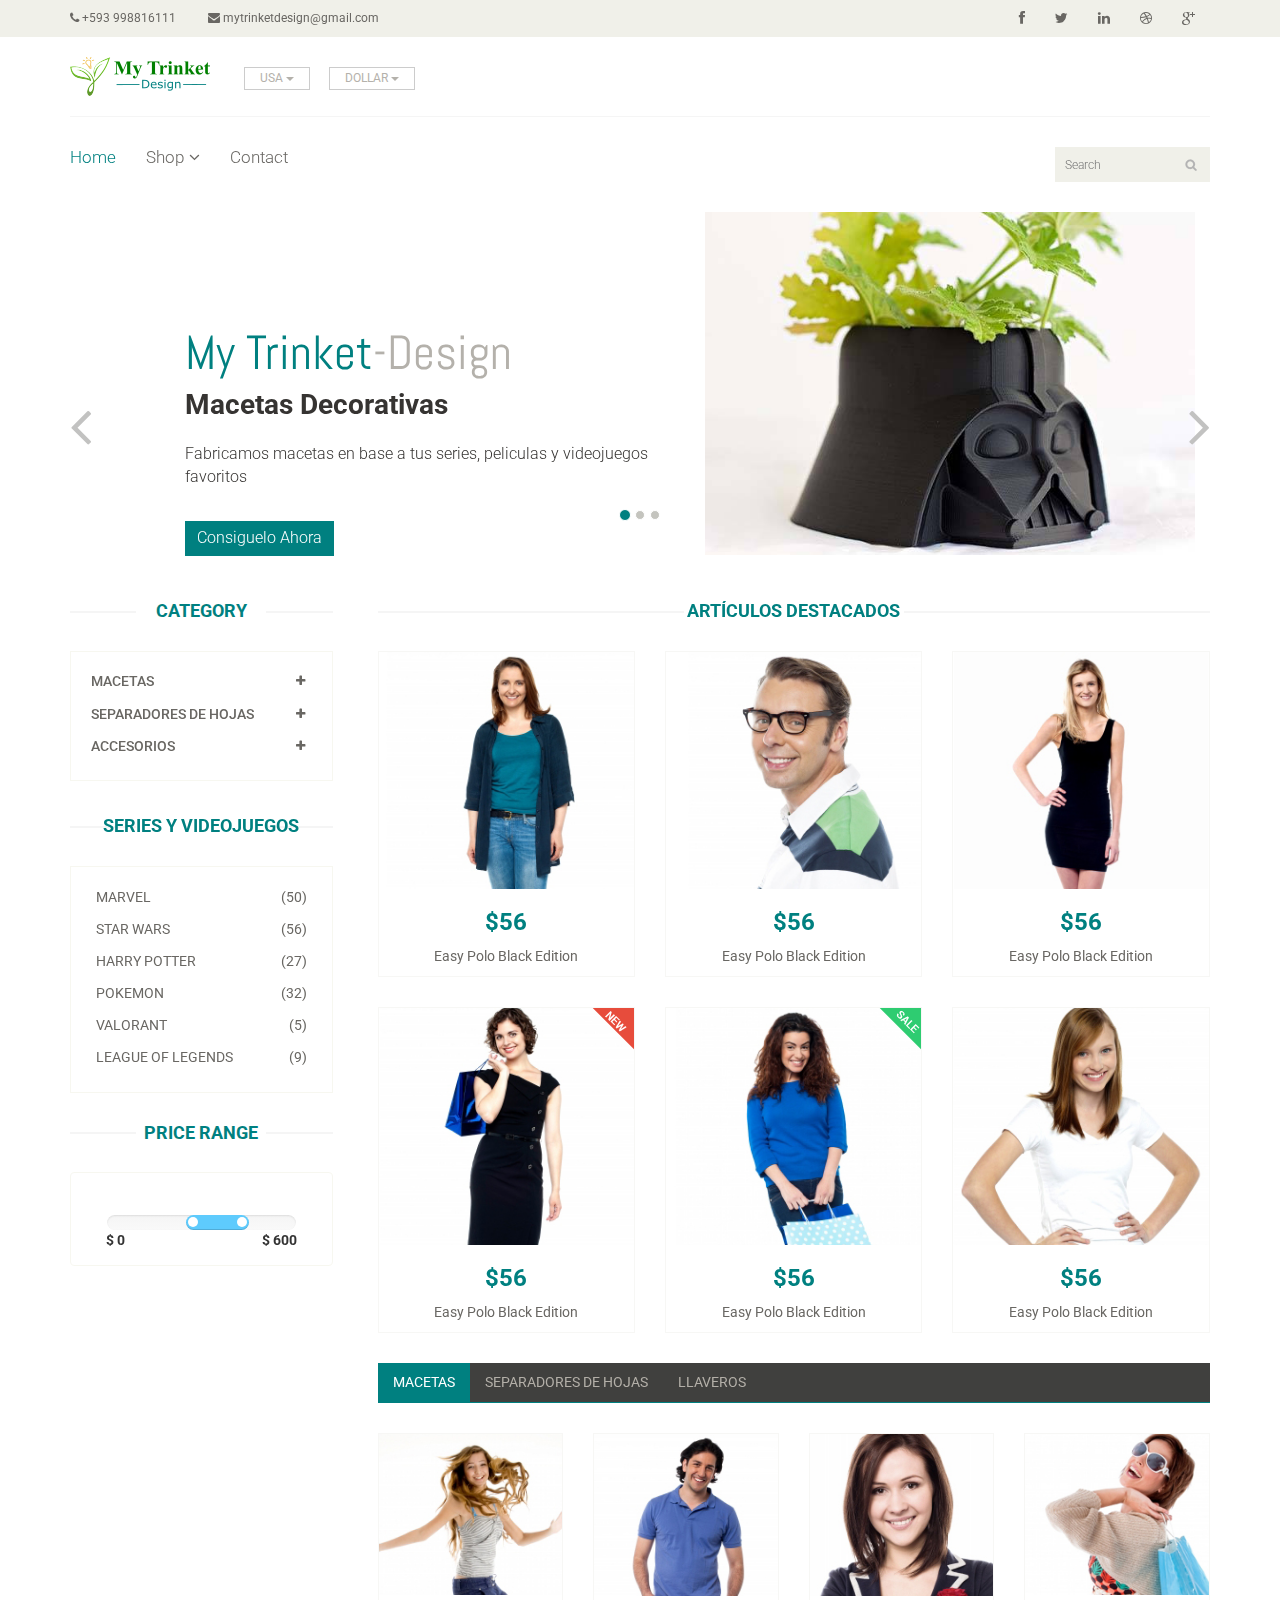
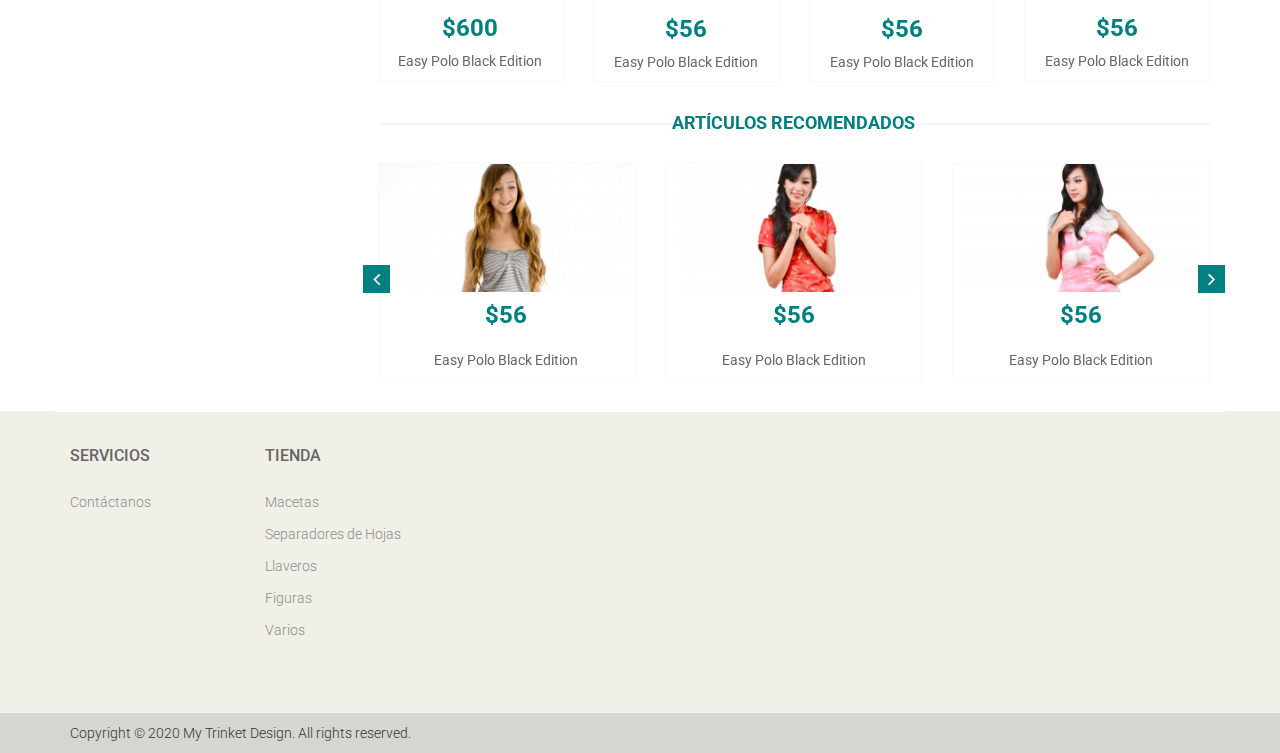
<file: index.html>
<!DOCTYPE html>
<html lang="en">
<head>
    <meta charset="utf-8">
    <meta name="viewport" content="width=device-width, initial-scale=1.0">
    <meta name="description" content="My trinket design shop">
    <meta name="author" content="My trinket Design">
    <title>Home | My trinket Design</title>
    <link href="css/bootstrap.min.css" rel="stylesheet">
    <link href="css/font-awesome.min.css" rel="stylesheet">
    <link href="css/prettyPhoto.css" rel="stylesheet">
    <link href="css/price-range.css" rel="stylesheet">
    <link href="css/animate.css" rel="stylesheet">
	<link href="css/main.css" rel="stylesheet">
	<link href="css/responsive.css" rel="stylesheet">
    <!--[if lt IE 9]>
    <script src="js/html5shiv.js"></script>
    <script src="js/respond.min.js"></script>
    <![endif]-->       
    <link rel="shortcut icon" href="images/home/favicon.ico">
    <link rel="apple-touch-icon-precomposed" sizes="144x144" href="images/ico/apple-touch-icon-144-precomposed.png">
    <link rel="apple-touch-icon-precomposed" sizes="114x114" href="images/ico/apple-touch-icon-114-precomposed.png">
    <link rel="apple-touch-icon-precomposed" sizes="72x72" href="images/ico/apple-touch-icon-72-precomposed.png">
    <link rel="apple-touch-icon-precomposed" href="images/ico/apple-touch-icon-57-precomposed.png">
</head><!--/head-->

<body>
	<header id="header"><!--header-->
		<div class="header_top"><!--header_top-->
			<div class="container">
				<div class="row">
					<div class="col-sm-6">
						<div class="contactinfo">
							<ul class="nav nav-pills">
								<li><a href="#"><i class="fa fa-phone"></i> +593 998816111</a></li>
								<li><a href="#"><i class="fa fa-envelope"></i> mytrinketdesign@gmail.com</a></li>
							</ul>
						</div>
					</div>
					<div class="col-sm-6">
						<div class="social-icons pull-right">
							<ul class="nav navbar-nav">
								<li><a href="#"><i class="fa fa-facebook"></i></a></li>
								<li><a href="#"><i class="fa fa-twitter"></i></a></li>
								<li><a href="#"><i class="fa fa-linkedin"></i></a></li>
								<li><a href="#"><i class="fa fa-dribbble"></i></a></li>
								<li><a href="#"><i class="fa fa-google-plus"></i></a></li>
							</ul>
						</div>
					</div>
				</div>
			</div>
		</div><!--/header_top-->
		
		<div class="header-middle"><!--header-middle-->
			<div class="container">
				<div class="row">
					<div class="col-sm-4">
						<div class="logo pull-left">
							<a href="index.html"><img src="images/home/logo.png" alt="" /></a>
						</div>
						<div class="btn-group pull-right">
							<div class="btn-group">
								<button type="button" class="btn btn-default dropdown-toggle usa" data-toggle="dropdown">
									USA
									<span class="caret"></span>
								</button>
								<ul class="dropdown-menu">
									<li><a href="#">Canada</a></li>
									<li><a href="#">UK</a></li>
								</ul>
							</div>
							
							<div class="btn-group">
								<button type="button" class="btn btn-default dropdown-toggle usa" data-toggle="dropdown">
									DOLLAR
									<span class="caret"></span>
								</button>
								<ul class="dropdown-menu">
									<li><a href="#">Canadian Dollar</a></li>
									<li><a href="#">Pound</a></li>
								</ul>
							</div>
						</div>
					</div>
				</div>
			</div>
		</div><!--/header-middle-->
	
		<div class="header-bottom"><!--header-bottom-->
			<div class="container">
				<div class="row">
					<div class="col-sm-9">
						<div class="navbar-header">
							<button type="button" class="navbar-toggle" data-toggle="collapse" data-target=".navbar-collapse">
								<span class="sr-only">Toggle navigation</span>
								<span class="icon-bar"></span>
								<span class="icon-bar"></span>
								<span class="icon-bar"></span>
							</button>
						</div>
						<div class="mainmenu pull-left">
							<ul class="nav navbar-nav collapse navbar-collapse">
								<li><a href="index.html" class="active">Home</a></li>
								<li class="dropdown"><a href="#">Shop<i class="fa fa-angle-down"></i></a>
                                    <ul role="menu" class="sub-menu">
                                        <li><a href="shop.html">Products</a></li>
                                    </ul>
                                </li> 
								<li><a href="contact-us.html">Contact</a></li>
							</ul>
						</div>
					</div>
					<div class="col-sm-3">
						<div class="search_box pull-right">
							<input type="text" placeholder="Search"/>
						</div>
					</div>
				</div>
			</div>
		</div><!--/header-bottom-->
	</header><!--/header-->
	
	<section id="slider"><!--slider-->
		<div class="container">
			<div class="row">
				<div class="col-sm-12">
					<div id="slider-carousel" class="carousel slide" data-ride="carousel">
						<ol class="carousel-indicators">
							<li data-target="#slider-carousel" data-slide-to="0" class="active"></li>
							<li data-target="#slider-carousel" data-slide-to="1"></li>
							<li data-target="#slider-carousel" data-slide-to="2"></li>
						</ol>
						
						<div class="carousel-inner">
							<div class="item active">
								<div class="col-sm-6">
									<h1><span>My Trinket</span>-Design</h1>
									<h2>Macetas Decorativas</h2>
									<p>Fabricamos macetas en base a tus series, peliculas y videojuegos favoritos </p>
									<button type="button" class="btn btn-default get">Consiguelo Ahora</button>
								</div>
								<div class="col-sm-6">
									<img src="images/home/pot.jpg" class="girl img-responsive" alt="" />
								</div>
							</div>
							<div class="item">
								<div class="col-sm-6">
									<h1><span>My Trinket</span>-Design</h1>
									<h2>Artículos personalizados</h2>
									<p>Diseñamos y fabricamos soportes para celulares, controles de consolas, separadores de hojas, figuras y muchos más accesorios personalizados a tu gusto</p>
									<button type="button" class="btn btn-default get">Consiguelo Ahora</button>
								</div>
								<div class="col-sm-6">
									<img src="images/home/bart.png" sizes="365x256" class="girl img-responsive" alt="" />
								</div>
							</div>
						</div>
						<a href="#slider-carousel" class="left control-carousel hidden-xs" data-slide="prev">
							<i class="fa fa-angle-left"></i>
						</a>
						<a href="#slider-carousel" class="right control-carousel hidden-xs" data-slide="next">
							<i class="fa fa-angle-right"></i>
						</a>
					</div>
					
				</div>
			</div>
		</div>
	</section><!--/slider-->
	
	<section>
		<div class="container">
			<div class="row">
				<div class="col-sm-3">
					<div class="left-sidebar">
						<h2>Category</h2>
						<div class="panel-group category-products" id="accordian"><!--category-productsr-->
							<div class="panel panel-default">
								<div class="panel-heading">
									<h4 class="panel-title">
										<a data-toggle="collapse" data-parent="#accordian" href="#sportswear">
											<span class="badge pull-right"><i class="fa fa-plus"></i></span>
											Macetas
										</a>
									</h4>
								</div>
								<div id="sportswear" class="panel-collapse collapse">
									<div class="panel-body">
										<ul>
											<li><a href="#">Pokemon </a></li>
											<li><a href="#">Star Wars </a></li>
											<li><a href="#">Marvel </a></li>
											<li><a href="#">Varios</a></li>
										</ul>
									</div>
								</div>
							</div>
							<div class="panel panel-default">
								<div class="panel-heading">
									<h4 class="panel-title">
										<a data-toggle="collapse" data-parent="#accordian" href="#mens">
											<span class="badge pull-right"><i class="fa fa-plus"></i></span>
											Separadores de Hojas
										</a>
									</h4>
								</div>
								<div id="mens" class="panel-collapse collapse">
									<div class="panel-body">
										<ul>
											<li><a href="#">Marvel</a></li>
											<li><a href="#">Star Wars</a></li>
											<li><a href="#">Harry Potter</a></li>
											<li><a href="#">Pokemon</a></li>
											<li><a href="#">Varios</a></li>
										</ul>
									</div>
								</div>
							</div>
							
							<div class="panel panel-default">
								<div class="panel-heading">
									<h4 class="panel-title">
										<a data-toggle="collapse" data-parent="#accordian" href="#womens">
											<span class="badge pull-right"><i class="fa fa-plus"></i></span>
											Accesorios
										</a>
									</h4>
								</div>
								<div id="womens" class="panel-collapse collapse">
									<div class="panel-body">
										<ul>
											<li><a href="#">Llaveros</a></li>
											<li><a href="#">Soporte para celular</a></li>
											<li><a href="#">Figuras</a></li>
										</ul>
									</div>
								</div>
							</div>
						</div><!--/category-products-->
					
						<div class="brands_products"><!--brands_products-->
							<h2>Series y Videojuegos</h2>
							<div class="brands-name">
								<ul class="nav nav-pills nav-stacked">
									<li><a href="#"> <span class="pull-right">(50)</span>Marvel</a></li>
									<li><a href="#"> <span class="pull-right">(56)</span>Star Wars</a></li>
									<li><a href="#"> <span class="pull-right">(27)</span>Harry Potter</a></li>
									<li><a href="#"> <span class="pull-right">(32)</span>Pokemon</a></li>
									<li><a href="#"> <span class="pull-right">(5)</span>Valorant</a></li>
									<li><a href="#"> <span class="pull-right">(9)</span>League of Legends</a></li>
								</ul>
							</div>
						</div><!--/brands_products-->
						
						<div class="price-range"><!--price-range-->
							<h2>Price Range</h2>
							<div class="well text-center">
								 <input type="text" class="span2" value="" data-slider-min="0" data-slider-max="600" data-slider-step="5" data-slider-value="[250,450]" id="sl2" ><br />
								 <b class="pull-left">$ 0</b> <b class="pull-right">$ 600</b>
							</div>
						</div><!--/price-range-->
						
						<!--<div class="shipping text-center">shipping
							<img src="images/home/shipping.jpg" alt="" />
						</div>/shipping-->
					
					</div>
				</div>
				
				<div class="col-sm-9 padding-right">
					<div class="features_items"><!--features_items-->
						<h2 class="title text-center">Artículos Destacados</h2>
						<div class="col-sm-4">
							<div class="product-image-wrapper">
								<div class="single-products">
										<div class="productinfo text-center">
											<img src="images/home/product1.jpg" alt="" />
											<h2>$56</h2>
											<p>Easy Polo Black Edition</p>
											
										</div>
										<div class="product-overlay">
											<div class="overlay-content">
												<h2>$56</h2>
												<p>Easy Polo Black Edition</p>
												
											</div>
										</div>
								</div>
							</div>
						</div>
						<div class="col-sm-4">
							<div class="product-image-wrapper">
								<div class="single-products">
									<div class="productinfo text-center">
										<img src="images/home/product2.jpg" alt="" />
										<h2>$56</h2>
										<p>Easy Polo Black Edition</p>
										
									</div>
									<div class="product-overlay">
										<div class="overlay-content">
											<h2>$56</h2>
											<p>Easy Polo Black Edition</p>
											
										</div>
									</div>
								</div>
								
							</div>
						</div>
						<div class="col-sm-4">
							<div class="product-image-wrapper">
								<div class="single-products">
									<div class="productinfo text-center">
										<img src="images/home/product3.jpg" alt="" />
										<h2>$56</h2>
										<p>Easy Polo Black Edition</p>
										
									</div>
									<div class="product-overlay">
										<div class="overlay-content">
											<h2>$56</h2>
											<p>Easy Polo Black Edition</p>
											
										</div>
									</div>
								</div>
							
							</div>
						</div>
						<div class="col-sm-4">
							<div class="product-image-wrapper">
								<div class="single-products">
									<div class="productinfo text-center">
										<img src="images/home/product4.jpg" alt="" />
										<h2>$56</h2>
										<p>Easy Polo Black Edition</p>
										
									</div>
									<div class="product-overlay">
										<div class="overlay-content">
											<h2>$56</h2>
											<p>Easy Polo Black Edition</p>
											
										</div>
									</div>
									<img src="images/home/new.png" class="new" alt="" />
								</div>
								
							</div>
						</div>
						<div class="col-sm-4">
							<div class="product-image-wrapper">
								<div class="single-products">
									<div class="productinfo text-center">
										<img src="images/home/product5.jpg" alt="" />
										<h2>$56</h2>
										<p>Easy Polo Black Edition</p>
										
									</div>
									<div class="product-overlay">
										<div class="overlay-content">
											<h2>$56</h2>
											<p>Easy Polo Black Edition</p>
											
										</div>
									</div>
									<img src="images/home/sale.png" class="new" alt="" />
								</div>
								
							</div>
						</div>
						<div class="col-sm-4">
							<div class="product-image-wrapper">
								<div class="single-products">
									<div class="productinfo text-center">
										<img src="images/home/product6.jpg" alt="" />
										<h2>$56</h2>
										<p>Easy Polo Black Edition</p>
										
									</div>
									<div class="product-overlay">
										<div class="overlay-content">
											<h2>$56</h2>
											<p>Easy Polo Black Edition</p>
											
										</div>
									</div>
								</div>
								
							</div>
						</div>
						
					</div><!--features_items-->
					
					<div class="category-tab"><!--category-tab-->
						<div class="col-sm-12">
							<ul class="nav nav-tabs">
								<li class="active"><a href="#tshirt" data-toggle="tab">Macetas</a></li>
								<li><a href="#blazers" data-toggle="tab">Separadores de Hojas</a></li>
								<li><a href="#sunglass" data-toggle="tab">Llaveros</a></li>
							</ul>
						</div>
						<div class="tab-content">
							<div class="tab-pane fade active in" id="tshirt" >
								<div class="col-sm-3">
									<div class="product-image-wrapper">
										<div class="single-products">
											<div class="productinfo text-center">
												<img src="images/home/gallery1.jpg" alt="" />
												<h2>$600</h2>
												<p>Easy Polo Black Edition</p>
												
											</div>
											
										</div>
									</div>
								</div>
								<div class="col-sm-3">
									<div class="product-image-wrapper">
										<div class="single-products">
											<div class="productinfo text-center">
												<img src="images/home/gallery2.jpg" alt="" />
												<h2>$56</h2>
												<p>Easy Polo Black Edition</p>
												
											</div>
											
										</div>
									</div>
								</div>
								<div class="col-sm-3">
									<div class="product-image-wrapper">
										<div class="single-products">
											<div class="productinfo text-center">
												<img src="images/home/gallery3.jpg" alt="" />
												<h2>$56</h2>
												<p>Easy Polo Black Edition</p>
												
											</div>
											
										</div>
									</div>
								</div>
								<div class="col-sm-3">
									<div class="product-image-wrapper">
										<div class="single-products">
											<div class="productinfo text-center">
												<img src="images/home/gallery4.jpg" alt="" />
												<h2>$56</h2>
												<p>Easy Polo Black Edition</p>
												
											</div>
											
										</div>
									</div>
								</div>
							</div>
							
							<div class="tab-pane fade" id="blazers" >
								<div class="col-sm-3">
									<div class="product-image-wrapper">
										<div class="single-products">
											<div class="productinfo text-center">
												<img src="images/home/gallery4.jpg" alt="" />
												<h2>$56</h2>
												<p>Easy Polo Black Edition</p>
												
											</div>
											
										</div>
									</div>
								</div>
								<div class="col-sm-3">
									<div class="product-image-wrapper">
										<div class="single-products">
											<div class="productinfo text-center">
												<img src="images/home/gallery3.jpg" alt="" />
												<h2>$56</h2>
												<p>Easy Polo Black Edition</p>
												
											</div>
											
										</div>
									</div>
								</div>
								<div class="col-sm-3">
									<div class="product-image-wrapper">
										<div class="single-products">
											<div class="productinfo text-center">
												<img src="images/home/gallery2.jpg" alt="" />
												<h2>$56</h2>
												<p>Easy Polo Black Edition</p>
												
											</div>
											
										</div>
									</div>
								</div>
								<div class="col-sm-3">
									<div class="product-image-wrapper">
										<div class="single-products">
											<div class="productinfo text-center">
												<img src="images/home/gallery1.jpg" alt="" />
												<h2>$56</h2>
												<p>Easy Polo Black Edition</p>
												
											</div>
											
										</div>
									</div>
								</div>
							</div>
							
							<div class="tab-pane fade" id="sunglass" >
								<div class="col-sm-3">
									<div class="product-image-wrapper">
										<div class="single-products">
											<div class="productinfo text-center">
												<img src="images/home/gallery3.jpg" alt="" />
												<h2>$56</h2>
												<p>Easy Polo Black Edition</p>
												
											</div>
											
										</div>
									</div>
								</div>
								<div class="col-sm-3">
									<div class="product-image-wrapper">
										<div class="single-products">
											<div class="productinfo text-center">
												<img src="images/home/gallery4.jpg" alt="" />
												<h2>$56</h2>
												<p>Easy Polo Black Edition</p>
												
											</div>
											
										</div>
									</div>
								</div>
								<div class="col-sm-3">
									<div class="product-image-wrapper">
										<div class="single-products">
											<div class="productinfo text-center">
												<img src="images/home/gallery1.jpg" alt="" />
												<h2>$56</h2>
												<p>Easy Polo Black Edition</p>
												
											</div>
											
										</div>
									</div>
								</div>
								<div class="col-sm-3">
									<div class="product-image-wrapper">
										<div class="single-products">
											<div class="productinfo text-center">
												<img src="images/home/gallery2.jpg" alt="" />
												<h2>$56</h2>
												<p>Easy Polo Black Edition</p>
												
											</div>
											
										</div>
									</div>
								</div>
							</div>
							
							<div class="tab-pane fade" id="kids" >
								<div class="col-sm-3">
									<div class="product-image-wrapper">
										<div class="single-products">
											<div class="productinfo text-center">
												<img src="images/home/gallery1.jpg" alt="" />
												<h2>$56</h2>
												<p>Easy Polo Black Edition</p>
												
											</div>
											
										</div>
									</div>
								</div>
								<div class="col-sm-3">
									<div class="product-image-wrapper">
										<div class="single-products">
											<div class="productinfo text-center">
												<img src="images/home/gallery2.jpg" alt="" />
												<h2>$56</h2>
												<p>Easy Polo Black Edition</p>
												
											</div>
											
										</div>
									</div>
								</div>
								<div class="col-sm-3">
									<div class="product-image-wrapper">
										<div class="single-products">
											<div class="productinfo text-center">
												<img src="images/home/gallery3.jpg" alt="" />
												<h2>$56</h2>
												<p>Easy Polo Black Edition</p>
												
											</div>
											
										</div>
									</div>
								</div>
								<div class="col-sm-3">
									<div class="product-image-wrapper">
										<div class="single-products">
											<div class="productinfo text-center">
												<img src="images/home/gallery4.jpg" alt="" />
												<h2>$56</h2>
												<p>Easy Polo Black Edition</p>
												
											</div>
											
										</div>
									</div>
								</div>
							</div>
							
							<div class="tab-pane fade" id="poloshirt" >
								<div class="col-sm-3">
									<div class="product-image-wrapper">
										<div class="single-products">
											<div class="productinfo text-center">
												<img src="images/home/gallery2.jpg" alt="" />
												<h2>$56</h2>
												<p>Easy Polo Black Edition</p>
												
											</div>
											
										</div>
									</div>
								</div>
								<div class="col-sm-3">
									<div class="product-image-wrapper">
										<div class="single-products">
											<div class="productinfo text-center">
												<img src="images/home/gallery4.jpg" alt="" />
												<h2>$56</h2>
												<p>Easy Polo Black Edition</p>
												
											</div>
											
										</div>
									</div>
								</div>
								<div class="col-sm-3">
									<div class="product-image-wrapper">
										<div class="single-products">
											<div class="productinfo text-center">
												<img src="images/home/gallery3.jpg" alt="" />
												<h2>$56</h2>
												<p>Easy Polo Black Edition</p>
												
											</div>
											
										</div>
									</div>
								</div>
								<div class="col-sm-3">
									<div class="product-image-wrapper">
										<div class="single-products">
											<div class="productinfo text-center">
												<img src="images/home/gallery1.jpg" alt="" />
												<h2>$56</h2>
												<p>Easy Polo Black Edition</p>
												
											</div>
											
										</div>
									</div>
								</div>
							</div>
						</div>
					</div><!--/category-tab-->
					
					<div class="recommended_items"><!--recommended_items-->
						<h2 class="title text-center">Artículos Recomendados</h2>
						
						<div id="recommended-item-carousel" class="carousel slide" data-ride="carousel">
							<div class="carousel-inner">
								<div class="item active">	
									<div class="col-sm-4">
										<div class="product-image-wrapper">
											<div class="single-products">
												<div class="productinfo text-center">
													<img src="images/home/recommend1.jpg" alt="" />
													<h2>$56</h2>
													<p>Easy Polo Black Edition</p>
													
												</div>
												
											</div>
										</div>
									</div>
									<div class="col-sm-4">
										<div class="product-image-wrapper">
											<div class="single-products">
												<div class="productinfo text-center">
													<img src="images/home/recommend2.jpg" alt="" />
													<h2>$56</h2>
													<p>Easy Polo Black Edition</p>
													
												</div>
												
											</div>
										</div>
									</div>
									<div class="col-sm-4">
										<div class="product-image-wrapper">
											<div class="single-products">
												<div class="productinfo text-center">
													<img src="images/home/recommend3.jpg" alt="" />
													<h2>$56</h2>
													<p>Easy Polo Black Edition</p>
													
												</div>
												
											</div>
										</div>
									</div>
								</div>
								<div class="item">	
									<div class="col-sm-4">
										<div class="product-image-wrapper">
											<div class="single-products">
												<div class="productinfo text-center">
													<img src="images/home/recommend1.jpg" alt="" />
													<h2>$56</h2>
													<p>Easy Polo Black Edition</p>
													
												</div>
												
											</div>
										</div>
									</div>
									<div class="col-sm-4">
										<div class="product-image-wrapper">
											<div class="single-products">
												<div class="productinfo text-center">
													<img src="images/home/recommend2.jpg" alt="" />
													<h2>$56</h2>
													<p>Easy Polo Black Edition</p>
													
												</div>
												
											</div>
										</div>
									</div>
									<div class="col-sm-4">
										<div class="product-image-wrapper">
											<div class="single-products">
												<div class="productinfo text-center">
													<img src="images/home/recommend3.jpg" alt="" />
													<h2>$56</h2>
													<p>Easy Polo Black Edition</p>
													
												</div>
												
											</div>
										</div>
									</div>
								</div>
							</div>
							 <a class="left recommended-item-control" href="#recommended-item-carousel" data-slide="prev">
								<i class="fa fa-angle-left"></i>
							  </a>
							  <a class="right recommended-item-control" href="#recommended-item-carousel" data-slide="next">
								<i class="fa fa-angle-right"></i>
							  </a>			
						</div>
					</div><!--/recommended_items-->
					
				</div>
			</div>
		</div>
	</section>
	
	<footer id="footer"><!--Footer-->
		
		<div class="footer-widget">
			<div class="container">
				<div class="row">
					<div class="col-sm-2">
						<div class="single-widget">
							<h2>Servicios</h2>
							<ul class="nav nav-pills nav-stacked">
								<li><a href="#">Contáctanos</a></li>
							</ul>
						</div>
					</div>
					<div class="col-sm-2">
						<div class="single-widget">
							<h2>Tienda</h2>
							<ul class="nav nav-pills nav-stacked">
								<li><a href="#">Macetas</a></li>
								<li><a href="#">Separadores de Hojas</a></li>
								<li><a href="#">Llaveros</a></li>
								<li><a href="#">Figuras</a></li>
								<li><a href="#">Varios</a></li>
							</ul>
						</div>
					</div>
					
				</div>
			</div>
		</div>
		
		<div class="footer-bottom">
			<div class="container">
				<div class="row">
					<p class="pull-left">Copyright © 2020 My Trinket Design. All rights reserved.</p>
				</div>
			</div>
		</div>
		
	</footer><!--/Footer-->
	

  
    <script src="js/jquery.js"></script>
	<script src="js/bootstrap.min.js"></script>
	<script src="js/jquery.scrollUp.min.js"></script>
	<script src="js/price-range.js"></script>
    <script src="js/jquery.prettyPhoto.js"></script>
    <script src="js/main.js"></script>
</body>
</html>
</file>
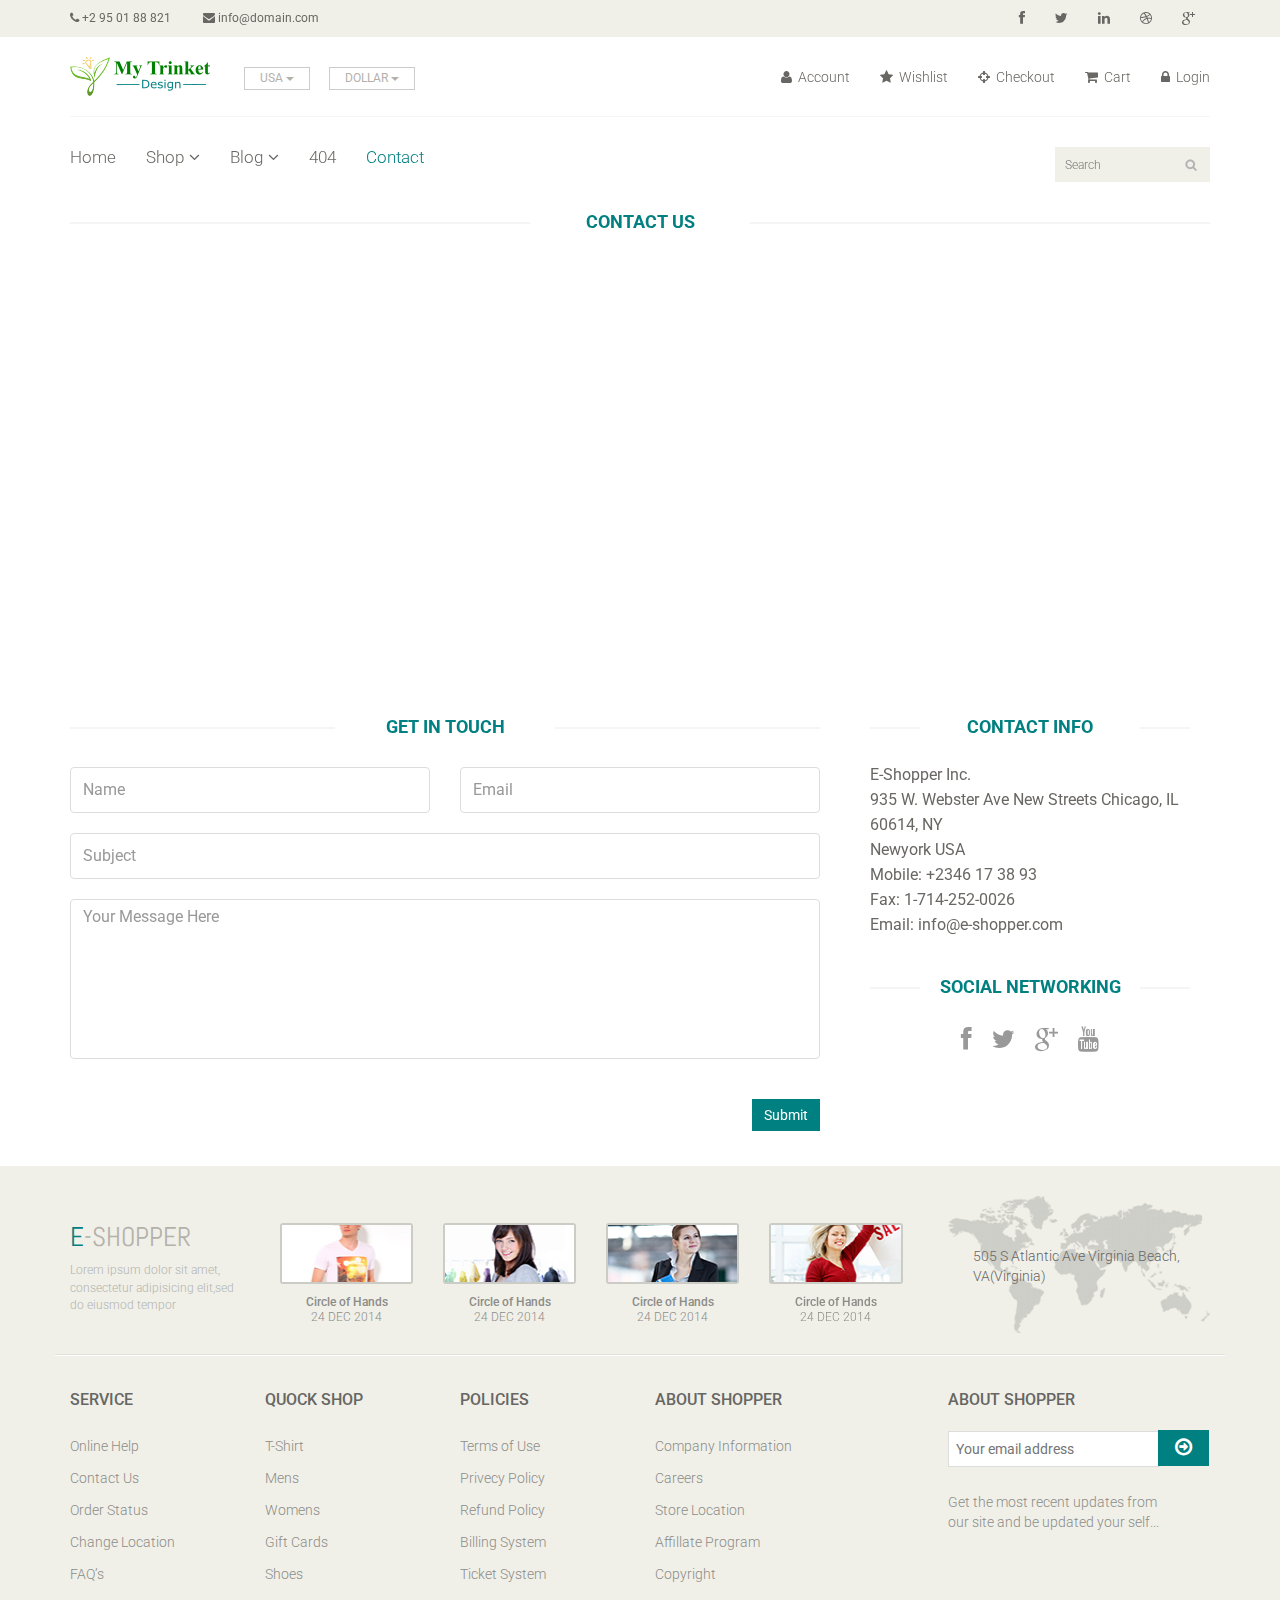
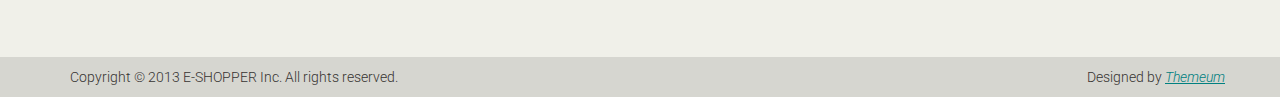
<file: contact-us.html>
<!DOCTYPE html>
<html lang="en">
<head>
    <meta charset="utf-8">
    <meta name="viewport" content="width=device-width, initial-scale=1.0">
    <meta name="description" content="">
    <meta name="author" content="">
    <title>Contact | E-Shopper</title>
    <link href="css/bootstrap.min.css" rel="stylesheet">
    <link href="css/font-awesome.min.css" rel="stylesheet">
    <link href="css/prettyPhoto.css" rel="stylesheet">
    <link href="css/price-range.css" rel="stylesheet">
    <link href="css/animate.css" rel="stylesheet">
	<link href="css/main.css" rel="stylesheet">
	<link href="css/responsive.css" rel="stylesheet">
    <!--[if lt IE 9]>
    <script src="js/html5shiv.js"></script>
    <script src="js/respond.min.js"></script>
    <![endif]-->       
    <link rel="shortcut icon" href="images/ico/favicon.ico">
    <link rel="apple-touch-icon-precomposed" sizes="144x144" href="images/ico/apple-touch-icon-144-precomposed.png">
    <link rel="apple-touch-icon-precomposed" sizes="114x114" href="images/ico/apple-touch-icon-114-precomposed.png">
    <link rel="apple-touch-icon-precomposed" sizes="72x72" href="images/ico/apple-touch-icon-72-precomposed.png">
    <link rel="apple-touch-icon-precomposed" href="images/ico/apple-touch-icon-57-precomposed.png">
</head><!--/head-->

<body>
	<header id="header"><!--header-->
		<div class="header_top"><!--header_top-->
			<div class="container">
				<div class="row">
					<div class="col-sm-6">
						<div class="contactinfo">
							<ul class="nav nav-pills">
								<li><a href=""><i class="fa fa-phone"></i> +2 95 01 88 821</a></li>
								<li><a href=""><i class="fa fa-envelope"></i> info@domain.com</a></li>
							</ul>
						</div>
					</div>
					<div class="col-sm-6">
						<div class="social-icons pull-right">
							<ul class="nav navbar-nav">
								<li><a href=""><i class="fa fa-facebook"></i></a></li>
								<li><a href=""><i class="fa fa-twitter"></i></a></li>
								<li><a href=""><i class="fa fa-linkedin"></i></a></li>
								<li><a href=""><i class="fa fa-dribbble"></i></a></li>
								<li><a href=""><i class="fa fa-google-plus"></i></a></li>
							</ul>
						</div>
					</div>
				</div>
			</div>
		</div><!--/header_top-->
		
		<div class="header-middle"><!--header-middle-->
			<div class="container">
				<div class="row">
					<div class="col-sm-4">
						<div class="logo pull-left">
							<a href="index.html"><img src="images/home/logo.png" alt="" /></a>
						</div>
						<div class="btn-group pull-right">
							<div class="btn-group">
								<button type="button" class="btn btn-default dropdown-toggle usa" data-toggle="dropdown">
									USA
									<span class="caret"></span>
								</button>
								<ul class="dropdown-menu">
									<li><a href="">Canada</a></li>
									<li><a href="">UK</a></li>
								</ul>
							</div>
							
							<div class="btn-group">
								<button type="button" class="btn btn-default dropdown-toggle usa" data-toggle="dropdown">
									DOLLAR
									<span class="caret"></span>
								</button>
								<ul class="dropdown-menu">
									<li><a href="">Canadian Dollar</a></li>
									<li><a href="">Pound</a></li>
								</ul>
							</div>
						</div>
					</div>
					<div class="col-sm-8">
						<div class="shop-menu pull-right">
							<ul class="nav navbar-nav">
								<li><a href=""><i class="fa fa-user"></i> Account</a></li>
								<li><a href=""><i class="fa fa-star"></i> Wishlist</a></li>
								<li><a href="checkout.html"><i class="fa fa-crosshairs"></i> Checkout</a></li>
								<li><a href="cart.html"><i class="fa fa-shopping-cart"></i> Cart</a></li>
								<li><a href="login.html"><i class="fa fa-lock"></i> Login</a></li>
							</ul>
						</div>
					</div>
				</div>
			</div>
		</div><!--/header-middle-->
	
		<div class="header-bottom"><!--header-bottom-->
			<div class="container">
				<div class="row">
					<div class="col-sm-9">
						<div class="navbar-header">
							<button type="button" class="navbar-toggle" data-toggle="collapse" data-target=".navbar-collapse">
								<span class="sr-only">Toggle navigation</span>
								<span class="icon-bar"></span>
								<span class="icon-bar"></span>
								<span class="icon-bar"></span>
							</button>
						</div>
						<div class="mainmenu pull-left">
							<ul class="nav navbar-nav collapse navbar-collapse">
								<li><a href="index.html">Home</a></li>
								<li class="dropdown"><a href="#">Shop<i class="fa fa-angle-down"></i></a>
                                    <ul role="menu" class="sub-menu">
                                        <li><a href="shop.html">Products</a></li>
										<li><a href="product-details.html">Product Details</a></li> 
										<li><a href="checkout.html">Checkout</a></li> 
										<li><a href="cart.html">Cart</a></li> 
										<li><a href="login.html">Login</a></li> 
                                    </ul>
                                </li> 
								<li class="dropdown"><a href="#">Blog<i class="fa fa-angle-down"></i></a>
                                    <ul role="menu" class="sub-menu">
                                        <li><a href="blog.html">Blog List</a></li>
										<li><a href="blog-single.html">Blog Single</a></li>
                                    </ul>
                                </li> 
								<li><a href="404.html">404</a></li>
								<li><a href="contact-us.html" class="active">Contact</a></li>
							</ul>
						</div>
					</div>
					<div class="col-sm-3">
						<div class="search_box pull-right">
							<input type="text" placeholder="Search"/>
						</div>
					</div>
				</div>
			</div>
		</div><!--/header-bottom-->
	</header><!--/header-->
	 
	 <div id="contact-page" class="container">
    	<div class="bg">
	    	<div class="row">    		
	    		<div class="col-sm-12">    			   			
					<h2 class="title text-center">Contact <strong>Us</strong></h2>    			    				    				
					<div id="gmap" class="contact-map">
					</div>
				</div>			 		
			</div>    	
    		<div class="row">  	
	    		<div class="col-sm-8">
	    			<div class="contact-form">
	    				<h2 class="title text-center">Get In Touch</h2>
	    				<div class="status alert alert-success" style="display: none"></div>
				    	<form id="main-contact-form" class="contact-form row" name="contact-form" method="post">
				            <div class="form-group col-md-6">
				                <input type="text" name="name" class="form-control" required="required" placeholder="Name">
				            </div>
				            <div class="form-group col-md-6">
				                <input type="email" name="email" class="form-control" required="required" placeholder="Email">
				            </div>
				            <div class="form-group col-md-12">
				                <input type="text" name="subject" class="form-control" required="required" placeholder="Subject">
				            </div>
				            <div class="form-group col-md-12">
				                <textarea name="message" id="message" required="required" class="form-control" rows="8" placeholder="Your Message Here"></textarea>
				            </div>                        
				            <div class="form-group col-md-12">
				                <input type="submit" name="submit" class="btn btn-primary pull-right" value="Submit">
				            </div>
				        </form>
	    			</div>
	    		</div>
	    		<div class="col-sm-4">
	    			<div class="contact-info">
	    				<h2 class="title text-center">Contact Info</h2>
	    				<address>
	    					<p>E-Shopper Inc.</p>
							<p>935 W. Webster Ave New Streets Chicago, IL 60614, NY</p>
							<p>Newyork USA</p>
							<p>Mobile: +2346 17 38 93</p>
							<p>Fax: 1-714-252-0026</p>
							<p>Email: info@e-shopper.com</p>
	    				</address>
	    				<div class="social-networks">
	    					<h2 class="title text-center">Social Networking</h2>
							<ul>
								<li>
									<a href="#"><i class="fa fa-facebook"></i></a>
								</li>
								<li>
									<a href="#"><i class="fa fa-twitter"></i></a>
								</li>
								<li>
									<a href="#"><i class="fa fa-google-plus"></i></a>
								</li>
								<li>
									<a href="#"><i class="fa fa-youtube"></i></a>
								</li>
							</ul>
	    				</div>
	    			</div>
    			</div>    			
	    	</div>  
    	</div>	
    </div><!--/#contact-page-->
	
	<footer id="footer"><!--Footer-->
		<div class="footer-top">
			<div class="container">
				<div class="row">
					<div class="col-sm-2">
						<div class="companyinfo">
							<h2><span>e</span>-shopper</h2>
							<p>Lorem ipsum dolor sit amet, consectetur adipisicing elit,sed do eiusmod tempor</p>
						</div>
					</div>
					<div class="col-sm-7">
						<div class="col-sm-3">
							<div class="video-gallery text-center">
								<a href="#">
									<div class="iframe-img">
										<img src="images/home/iframe1.png" alt="" />
									</div>
									<div class="overlay-icon">
										<i class="fa fa-play-circle-o"></i>
									</div>
								</a>
								<p>Circle of Hands</p>
								<h2>24 DEC 2014</h2>
							</div>
						</div>
						
						<div class="col-sm-3">
							<div class="video-gallery text-center">
								<a href="#">
									<div class="iframe-img">
										<img src="images/home/iframe2.png" alt="" />
									</div>
									<div class="overlay-icon">
										<i class="fa fa-play-circle-o"></i>
									</div>
								</a>
								<p>Circle of Hands</p>
								<h2>24 DEC 2014</h2>
							</div>
						</div>
						
						<div class="col-sm-3">
							<div class="video-gallery text-center">
								<a href="#">
									<div class="iframe-img">
										<img src="images/home/iframe3.png" alt="" />
									</div>
									<div class="overlay-icon">
										<i class="fa fa-play-circle-o"></i>
									</div>
								</a>
								<p>Circle of Hands</p>
								<h2>24 DEC 2014</h2>
							</div>
						</div>
						
						<div class="col-sm-3">
							<div class="video-gallery text-center">
								<a href="#">
									<div class="iframe-img">
										<img src="images/home/iframe4.png" alt="" />
									</div>
									<div class="overlay-icon">
										<i class="fa fa-play-circle-o"></i>
									</div>
								</a>
								<p>Circle of Hands</p>
								<h2>24 DEC 2014</h2>
							</div>
						</div>
					</div>
					<div class="col-sm-3">
						<div class="address">
							<img src="images/home/map.png" alt="" />
							<p>505 S Atlantic Ave Virginia Beach, VA(Virginia)</p>
						</div>
					</div>
				</div>
			</div>
		</div>
		
		<div class="footer-widget">
			<div class="container">
				<div class="row">
					<div class="col-sm-2">
						<div class="single-widget">
							<h2>Service</h2>
							<ul class="nav nav-pills nav-stacked">
								<li><a href="">Online Help</a></li>
								<li><a href="">Contact Us</a></li>
								<li><a href="">Order Status</a></li>
								<li><a href="">Change Location</a></li>
								<li><a href="">FAQ’s</a></li>
							</ul>
						</div>
					</div>
					<div class="col-sm-2">
						<div class="single-widget">
							<h2>Quock Shop</h2>
							<ul class="nav nav-pills nav-stacked">
								<li><a href="">T-Shirt</a></li>
								<li><a href="">Mens</a></li>
								<li><a href="">Womens</a></li>
								<li><a href="">Gift Cards</a></li>
								<li><a href="">Shoes</a></li>
							</ul>
						</div>
					</div>
					<div class="col-sm-2">
						<div class="single-widget">
							<h2>Policies</h2>
							<ul class="nav nav-pills nav-stacked">
								<li><a href="">Terms of Use</a></li>
								<li><a href="">Privecy Policy</a></li>
								<li><a href="">Refund Policy</a></li>
								<li><a href="">Billing System</a></li>
								<li><a href="">Ticket System</a></li>
							</ul>
						</div>
					</div>
					<div class="col-sm-2">
						<div class="single-widget">
							<h2>About Shopper</h2>
							<ul class="nav nav-pills nav-stacked">
								<li><a href="">Company Information</a></li>
								<li><a href="">Careers</a></li>
								<li><a href="">Store Location</a></li>
								<li><a href="">Affillate Program</a></li>
								<li><a href="">Copyright</a></li>
							</ul>
						</div>
					</div>
					<div class="col-sm-3 col-sm-offset-1">
						<div class="single-widget">
							<h2>About Shopper</h2>
							<form action="#" class="searchform">
								<input type="text" placeholder="Your email address" />
								<button type="submit" class="btn btn-default"><i class="fa fa-arrow-circle-o-right"></i></button>
								<p>Get the most recent updates from <br />our site and be updated your self...</p>
							</form>
						</div>
					</div>
					
				</div>
			</div>
		</div>
		
		<div class="footer-bottom">
			<div class="container">
				<div class="row">
					<p class="pull-left">Copyright © 2013 E-SHOPPER Inc. All rights reserved.</p>
					<p class="pull-right">Designed by <span><a target="_blank" href="http://www.themeum.com">Themeum</a></span></p>
				</div>
			</div>
		</div>
		
	</footer><!--/Footer-->
	

  
    <script src="js/jquery.js"></script>
	<script src="js/bootstrap.min.js"></script>
	<script type="text/javascript" src="http://maps.google.com/maps/api/js?sensor=true"></script>
    <script type="text/javascript" src="js/gmaps.js"></script>
	<script src="js/contact.js"></script>
	<script src="js/price-range.js"></script>
    <script src="js/jquery.scrollUp.min.js"></script>
    <script src="js/jquery.prettyPhoto.js"></script>
    <script src="js/main.js"></script>
</body>
</html>
</file>
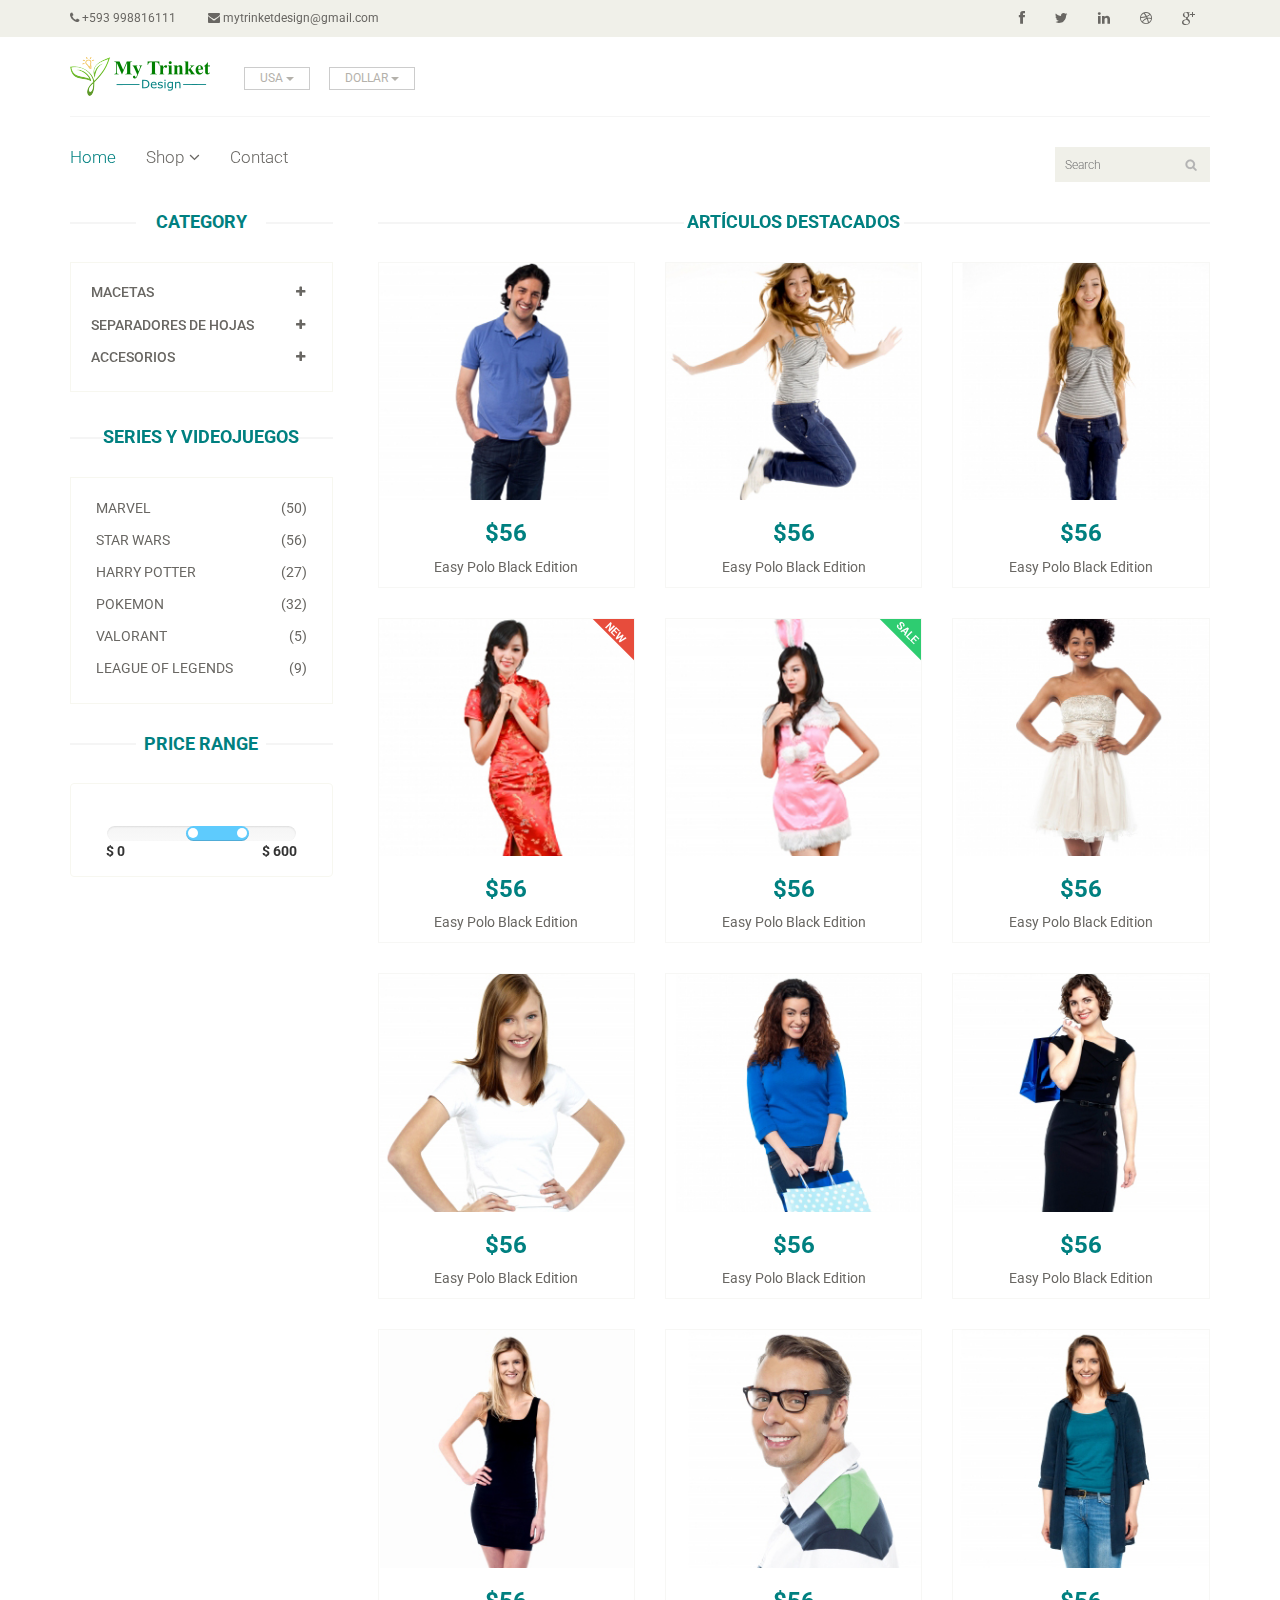
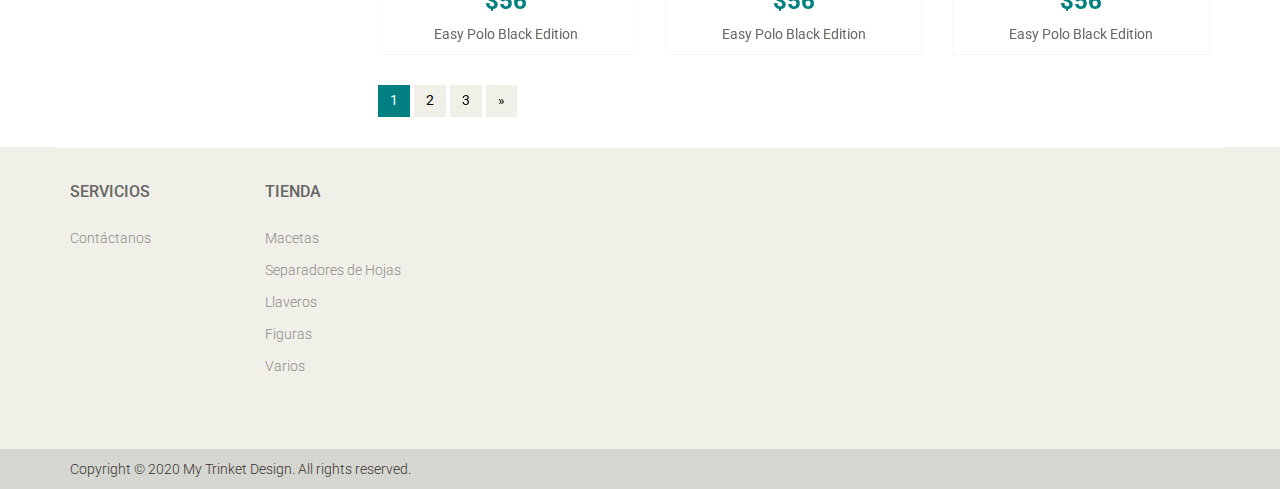
<file: shop.html>
<!DOCTYPE html>
<html lang="en">
<head>
    <meta charset="utf-8">
    <meta name="viewport" content="width=device-width, initial-scale=1.0">
    <meta name="description" content="">
    <meta name="author" content="">
    <title>Shop | E-Shopper</title>
    <link href="css/bootstrap.min.css" rel="stylesheet">
    <link href="css/font-awesome.min.css" rel="stylesheet">
    <link href="css/prettyPhoto.css" rel="stylesheet">
    <link href="css/price-range.css" rel="stylesheet">
    <link href="css/animate.css" rel="stylesheet">
	<link href="css/main.css" rel="stylesheet">
	<link href="css/responsive.css" rel="stylesheet">
    <!--[if lt IE 9]>
    <script src="js/html5shiv.js"></script>
    <script src="js/respond.min.js"></script>
    <![endif]-->       
    <link rel="shortcut icon" href="images/ico/favicon.ico">
    <link rel="apple-touch-icon-precomposed" sizes="144x144" href="images/ico/apple-touch-icon-144-precomposed.png">
    <link rel="apple-touch-icon-precomposed" sizes="114x114" href="images/ico/apple-touch-icon-114-precomposed.png">
    <link rel="apple-touch-icon-precomposed" sizes="72x72" href="images/ico/apple-touch-icon-72-precomposed.png">
    <link rel="apple-touch-icon-precomposed" href="images/ico/apple-touch-icon-57-precomposed.png">
</head><!--/head-->

<body>
	<header id="header"><!--header-->
		<div class="header_top"><!--header_top-->
			<div class="container">
				<div class="row">
					<div class="col-sm-6">
						<div class="contactinfo">
							<ul class="nav nav-pills">
								<li><a href="#"><i class="fa fa-phone"></i> +593 998816111</a></li>
								<li><a href="#"><i class="fa fa-envelope"></i> mytrinketdesign@gmail.com</a></li>
							</ul>
						</div>
					</div>
					<div class="col-sm-6">
						<div class="social-icons pull-right">
							<ul class="nav navbar-nav">
								<li><a href="#"><i class="fa fa-facebook"></i></a></li>
								<li><a href="#"><i class="fa fa-twitter"></i></a></li>
								<li><a href="#"><i class="fa fa-linkedin"></i></a></li>
								<li><a href="#"><i class="fa fa-dribbble"></i></a></li>
								<li><a href="#"><i class="fa fa-google-plus"></i></a></li>
							</ul>
						</div>
					</div>
				</div>
			</div>
		</div><!--/header_top-->
		
		<div class="header-middle"><!--header-middle-->
			<div class="container">
				<div class="row">
					<div class="col-sm-4">
						<div class="logo pull-left">
							<a href="index.html"><img src="images/home/logo.png" alt="" /></a>
						</div>
						<div class="btn-group pull-right">
							<div class="btn-group">
								<button type="button" class="btn btn-default dropdown-toggle usa" data-toggle="dropdown">
									USA
									<span class="caret"></span>
								</button>
								<ul class="dropdown-menu">
									<li><a href="#">Canada</a></li>
									<li><a href="#">UK</a></li>
								</ul>
							</div>
							
							<div class="btn-group">
								<button type="button" class="btn btn-default dropdown-toggle usa" data-toggle="dropdown">
									DOLLAR
									<span class="caret"></span>
								</button>
								<ul class="dropdown-menu">
									<li><a href="#">Canadian Dollar</a></li>
									<li><a href="#">Pound</a></li>
								</ul>
							</div>
						</div>
					</div>
				</div>
			</div>
		</div><!--/header-middle-->
	
		<div class="header-bottom"><!--header-bottom-->
			<div class="container">
				<div class="row">
					<div class="col-sm-9">
						<div class="navbar-header">
							<button type="button" class="navbar-toggle" data-toggle="collapse" data-target=".navbar-collapse">
								<span class="sr-only">Toggle navigation</span>
								<span class="icon-bar"></span>
								<span class="icon-bar"></span>
								<span class="icon-bar"></span>
							</button>
						</div>
						<div class="mainmenu pull-left">
							<ul class="nav navbar-nav collapse navbar-collapse">
								<li><a href="index.html" class="active">Home</a></li>
								<li class="dropdown"><a href="#">Shop<i class="fa fa-angle-down"></i></a>
                                    <ul role="menu" class="sub-menu">
                                        <li><a href="shop.html">Products</a></li>
                                    </ul>
                                </li> 
								<li><a href="contact-us.html">Contact</a></li>
							</ul>
						</div>
					</div>
					<div class="col-sm-3">
						<div class="search_box pull-right">
							<input type="text" placeholder="Search"/>
						</div>
					</div>
				</div>
			</div>
		</div><!--/header-bottom-->
	</header><!--/header-->
	
	<section>
		<div class="container">
			<div class="row">
				<div class="col-sm-3">
					<div class="left-sidebar">
						<h2>Category</h2>
						<div class="panel-group category-products" id="accordian"><!--category-productsr-->
							<div class="panel panel-default">
								<div class="panel-heading">
									<h4 class="panel-title">
										<a data-toggle="collapse" data-parent="#accordian" href="#sportswear">
											<span class="badge pull-right"><i class="fa fa-plus"></i></span>
											Macetas
										</a>
									</h4>
								</div>
								<div id="sportswear" class="panel-collapse collapse">
									<div class="panel-body">
										<ul>
											<li><a href="#">Pokemon </a></li>
											<li><a href="#">Star Wars </a></li>
											<li><a href="#">Marvel </a></li>
											<li><a href="#">Varios</a></li>
										</ul>
									</div>
								</div>
							</div>
							<div class="panel panel-default">
								<div class="panel-heading">
									<h4 class="panel-title">
										<a data-toggle="collapse" data-parent="#accordian" href="#mens">
											<span class="badge pull-right"><i class="fa fa-plus"></i></span>
											Separadores de Hojas
										</a>
									</h4>
								</div>
								<div id="mens" class="panel-collapse collapse">
									<div class="panel-body">
										<ul>
											<li><a href="#">Marvel</a></li>
											<li><a href="#">Star Wars</a></li>
											<li><a href="#">Harry Potter</a></li>
											<li><a href="#">Pokemon</a></li>
											<li><a href="#">Varios</a></li>
										</ul>
									</div>
								</div>
							</div>
							
							<div class="panel panel-default">
								<div class="panel-heading">
									<h4 class="panel-title">
										<a data-toggle="collapse" data-parent="#accordian" href="#womens">
											<span class="badge pull-right"><i class="fa fa-plus"></i></span>
											Accesorios
										</a>
									</h4>
								</div>
								<div id="womens" class="panel-collapse collapse">
									<div class="panel-body">
										<ul>
											<li><a href="#">Llaveros</a></li>
											<li><a href="#">Soporte para celular</a></li>
											<li><a href="#">Figuras</a></li>
										</ul>
									</div>
								</div>
							</div>
						</div><!--/category-products-->
					
						<div class="brands_products"><!--brands_products-->
							<h2>Series y Videojuegos</h2>
							<div class="brands-name">
								<ul class="nav nav-pills nav-stacked">
									<li><a href="#"> <span class="pull-right">(50)</span>Marvel</a></li>
									<li><a href="#"> <span class="pull-right">(56)</span>Star Wars</a></li>
									<li><a href="#"> <span class="pull-right">(27)</span>Harry Potter</a></li>
									<li><a href="#"> <span class="pull-right">(32)</span>Pokemon</a></li>
									<li><a href="#"> <span class="pull-right">(5)</span>Valorant</a></li>
									<li><a href="#"> <span class="pull-right">(9)</span>League of Legends</a></li>
								</ul>
							</div>
						</div><!--/brands_products-->
						
						<div class="price-range"><!--price-range-->
							<h2>Price Range</h2>
							<div class="well text-center">
								 <input type="text" class="span2" value="" data-slider-min="0" data-slider-max="600" data-slider-step="5" data-slider-value="[250,450]" id="sl2" ><br />
								 <b class="pull-left">$ 0</b> <b class="pull-right">$ 600</b>
							</div>
						</div><!--/price-range-->
						
						<!--<div class="shipping text-center">shipping
							<img src="images/home/shipping.jpg" alt="" />
						</div>/shipping-->
					
					</div>
				</div>
				
				<div class="col-sm-9 padding-right">
					<div class="features_items"><!--features_items-->
						<h2 class="title text-center">Artículos Destacados</h2>
						<div class="col-sm-4">
							<div class="product-image-wrapper">
								<div class="single-products">
									<div class="productinfo text-center">
										<img src="images/shop/product12.jpg" alt="" />
										<h2>$56</h2>
										<p>Easy Polo Black Edition</p>
										
									</div>
									<div class="product-overlay">
										<div class="overlay-content">
											<h2>$56</h2>
											<p>Easy Polo Black Edition</p>
											
										</div>
									</div>
								</div>
								
							</div>
						</div>
						<div class="col-sm-4">
							<div class="product-image-wrapper">
								<div class="single-products">
									<div class="productinfo text-center">
										<img src="images/shop/product11.jpg" alt="" />
										<h2>$56</h2>
										<p>Easy Polo Black Edition</p>
										
									</div>
									<div class="product-overlay">
										<div class="overlay-content">
											<h2>$56</h2>
											<p>Easy Polo Black Edition</p>
											
										</div>
									</div>
								</div>
								
							</div>
						</div>
						<div class="col-sm-4">
							<div class="product-image-wrapper">
								<div class="single-products">
									<div class="productinfo text-center">
										<img src="images/shop/product10.jpg" alt="" />
										<h2>$56</h2>
										<p>Easy Polo Black Edition</p>
										
									</div>
									<div class="product-overlay">
										<div class="overlay-content">
											<h2>$56</h2>
											<p>Easy Polo Black Edition</p>
											
										</div>
									</div>
								</div>
								
							</div>
						</div>
						<div class="col-sm-4">
							<div class="product-image-wrapper">
								<div class="single-products">
									<div class="productinfo text-center">
										<img src="images/shop/product9.jpg" alt="" />
										<h2>$56</h2>
										<p>Easy Polo Black Edition</p>
										
									</div>
									<div class="product-overlay">
										<div class="overlay-content">
											<h2>$56</h2>
											<p>Easy Polo Black Edition</p>
											
										</div>
									</div>
									<img src="images/home/new.png" class="new" alt="" />
								</div>
								
							</div>
						</div>
						<div class="col-sm-4">
							<div class="product-image-wrapper">
								<div class="single-products">
									<div class="productinfo text-center">
										<img src="images/shop/product8.jpg" alt="" />
										<h2>$56</h2>
										<p>Easy Polo Black Edition</p>
										
									</div>
									<div class="product-overlay">
										<div class="overlay-content">
											<h2>$56</h2>
											<p>Easy Polo Black Edition</p>
											
										</div>
									</div>
									<img src="images/home/sale.png" class="new" alt="" />
								</div>
								
							</div>
						</div>
						<div class="col-sm-4">
							<div class="product-image-wrapper">
								<div class="single-products">
									<div class="productinfo text-center">
										<img src="images/shop/product7.jpg" alt="" />
										<h2>$56</h2>
										<p>Easy Polo Black Edition</p>
										
									</div>
									<div class="product-overlay">
										<div class="overlay-content">
											<h2>$56</h2>
											<p>Easy Polo Black Edition</p>
											
										</div>
									</div>
								</div>
								
							</div>
						</div>
						
						<div class="col-sm-4">
							<div class="product-image-wrapper">
								<div class="single-products">
									<div class="productinfo text-center">
										<img src="images/home/product6.jpg" alt="" />
										<h2>$56</h2>
										<p>Easy Polo Black Edition</p>
										
									</div>
									<div class="product-overlay">
										<div class="overlay-content">
											<h2>$56</h2>
											<p>Easy Polo Black Edition</p>
											
										</div>
									</div>
								</div>
								
							</div>
						</div>
						
						<div class="col-sm-4">
							<div class="product-image-wrapper">
								<div class="single-products">
									<div class="productinfo text-center">
										<img src="images/home/product5.jpg" alt="" />
										<h2>$56</h2>
										<p>Easy Polo Black Edition</p>
										
									</div>
									<div class="product-overlay">
										<div class="overlay-content">
											<h2>$56</h2>
											<p>Easy Polo Black Edition</p>
											
										</div>
									</div>
								</div>
								
							</div>
						</div>
						
						<div class="col-sm-4">
							<div class="product-image-wrapper">
								<div class="single-products">
									<div class="productinfo text-center">
										<img src="images/home/product4.jpg" alt="" />
										<h2>$56</h2>
										<p>Easy Polo Black Edition</p>
										
									</div>
									<div class="product-overlay">
										<div class="overlay-content">
											<h2>$56</h2>
											<p>Easy Polo Black Edition</p>
											
										</div>
									</div>
								</div>
								
							</div>
						</div>
						
						<div class="col-sm-4">
							<div class="product-image-wrapper">
								<div class="single-products">
									<div class="productinfo text-center">
										<img src="images/home/product3.jpg" alt="" />
										<h2>$56</h2>
										<p>Easy Polo Black Edition</p>
										
									</div>
									<div class="product-overlay">
										<div class="overlay-content">
											<h2>$56</h2>
											<p>Easy Polo Black Edition</p>
											
										</div>
									</div>
								</div>
								
							</div>
						</div>
						
						
						<div class="col-sm-4">
							<div class="product-image-wrapper">
								<div class="single-products">
									<div class="productinfo text-center">
										<img src="images/home/product2.jpg" alt="" />
										<h2>$56</h2>
										<p>Easy Polo Black Edition</p>
										
									</div>
									<div class="product-overlay">
										<div class="overlay-content">
											<h2>$56</h2>
											<p>Easy Polo Black Edition</p>
											
										</div>
									</div>
								</div>
								
							</div>
						</div>
						
						<div class="col-sm-4">
							<div class="product-image-wrapper">
								<div class="single-products">
									<div class="productinfo text-center">
										<img src="images/home/product1.jpg" alt="" />
										<h2>$56</h2>
										<p>Easy Polo Black Edition</p>
										
									</div>
									<div class="product-overlay">
										<div class="overlay-content">
											<h2>$56</h2>
											<p>Easy Polo Black Edition</p>
											
										</div>
									</div>
								</div>
								
							</div>
						</div>
						
						<ul class="pagination">
							<li class="active"><a href="">1</a></li>
							<li><a href="">2</a></li>
							<li><a href="">3</a></li>
							<li><a href="">&raquo;</a></li>
						</ul>
					</div><!--features_items-->
				</div>
			</div>
		</div>
	</section>
	
	<footer id="footer"><!--Footer-->
		
		<div class="footer-widget">
			<div class="container">
				<div class="row">
					<div class="col-sm-2">
						<div class="single-widget">
							<h2>Servicios</h2>
							<ul class="nav nav-pills nav-stacked">
								<li><a href="#">Contáctanos</a></li>
							</ul>
						</div>
					</div>
					<div class="col-sm-2">
						<div class="single-widget">
							<h2>Tienda</h2>
							<ul class="nav nav-pills nav-stacked">
								<li><a href="#">Macetas</a></li>
								<li><a href="#">Separadores de Hojas</a></li>
								<li><a href="#">Llaveros</a></li>
								<li><a href="#">Figuras</a></li>
								<li><a href="#">Varios</a></li>
							</ul>
						</div>
					</div>
					
				</div>
			</div>
		</div>
		
		<div class="footer-bottom">
			<div class="container">
				<div class="row">
					<p class="pull-left">Copyright © 2020 My Trinket Design. All rights reserved.</p>
				</div>
			</div>
		</div>
		
	</footer><!--/Footer-->
	

  
    <script src="js/jquery.js"></script>
	<script src="js/price-range.js"></script>
    <script src="js/jquery.scrollUp.min.js"></script>
	<script src="js/bootstrap.min.js"></script>
    <script src="js/jquery.prettyPhoto.js"></script>
    <script src="js/main.js"></script>
</body>
</html>
</file>
<file: css/prettyPhoto.css>
div.pp_default .pp_top,div.pp_default .pp_top .pp_middle,div.pp_default .pp_top .pp_left,div.pp_default .pp_top .pp_right,div.pp_default .pp_bottom,div.pp_default .pp_bottom .pp_left,div.pp_default .pp_bottom .pp_middle,div.pp_default .pp_bottom .pp_right{height:13px}
div.pp_default .pp_top .pp_left{background:url(../images/prettyPhoto/default/sprite.png) -78px -93px no-repeat}
div.pp_default .pp_top .pp_middle{background:url(../images/prettyPhoto/default/sprite_x.png) top left repeat-x}
div.pp_default .pp_top .pp_right{background:url(../images/prettyPhoto/default/sprite.png) -112px -93px no-repeat}
div.pp_default .pp_content .ppt{color:#f8f8f8}
div.pp_default .pp_content_container .pp_left{background:url(../images/prettyPhoto/default/sprite_y.png) -7px 0 repeat-y;padding-left:13px}
div.pp_default .pp_content_container .pp_right{background:url(../images/prettyPhoto/default/sprite_y.png) top right repeat-y;padding-right:13px}
div.pp_default .pp_next:hover{background:url(../images/prettyPhoto/default/sprite_next.png) center right no-repeat;cursor:pointer}
div.pp_default .pp_previous:hover{background:url(../images/prettyPhoto/default/sprite_prev.png) center left no-repeat;cursor:pointer}
div.pp_default .pp_expand{background:url(../images/prettyPhoto/default/sprite.png) 0 -29px no-repeat;cursor:pointer;width:28px;height:28px}
div.pp_default .pp_expand:hover{background:url(../images/prettyPhoto/default/sprite.png) 0 -56px no-repeat;cursor:pointer}
div.pp_default .pp_contract{background:url(../images/prettyPhoto/default/sprite.png) 0 -84px no-repeat;cursor:pointer;width:28px;height:28px}
div.pp_default .pp_contract:hover{background:url(../images/prettyPhoto/default/sprite.png) 0 -113px no-repeat;cursor:pointer}
div.pp_default .pp_close{width:30px;height:30px;background:url(../images/prettyPhoto/default/sprite.png) 2px 1px no-repeat;cursor:pointer}
div.pp_default .pp_gallery ul li a{background:url(../images/prettyPhoto/default/default_thumb.png) center center #f8f8f8;border:1px solid #aaa}
div.pp_default .pp_social{margin-top:7px}
div.pp_default .pp_gallery a.pp_arrow_previous,div.pp_default .pp_gallery a.pp_arrow_next{position:static;left:auto}
div.pp_default .pp_nav .pp_play,div.pp_default .pp_nav .pp_pause{background:url(../images/prettyPhoto/default/sprite.png) -51px 1px no-repeat;height:30px;width:30px}
div.pp_default .pp_nav .pp_pause{background-position:-51px -29px}
div.pp_default a.pp_arrow_previous,div.pp_default a.pp_arrow_next{background:url(../images/prettyPhoto/default/sprite.png) -31px -3px no-repeat;height:20px;width:20px;margin:4px 0 0}
div.pp_default a.pp_arrow_next{left:52px;background-position:-82px -3px}
div.pp_default .pp_content_container .pp_details{margin-top:5px}
div.pp_default .pp_nav{clear:none;height:30px;width:110px;position:relative}
div.pp_default .pp_nav .currentTextHolder{font-family:Georgia;font-style:italic;color:#999;font-size:11px;left:75px;line-height:25px;position:absolute;top:2px;margin:0;padding:0 0 0 10px}
div.pp_default .pp_close:hover,div.pp_default .pp_nav .pp_play:hover,div.pp_default .pp_nav .pp_pause:hover,div.pp_default .pp_arrow_next:hover,div.pp_default .pp_arrow_previous:hover{opacity:0.7}
div.pp_default .pp_description{font-size:11px;font-weight:700;line-height:14px;margin:5px 50px 5px 0}
div.pp_default .pp_bottom .pp_left{background:url(../images/prettyPhoto/default/sprite.png) -78px -127px no-repeat}
div.pp_default .pp_bottom .pp_middle{background:url(../images/prettyPhoto/default/sprite_x.png) bottom left repeat-x}
div.pp_default .pp_bottom .pp_right{background:url(../images/prettyPhoto/default/sprite.png) -112px -127px no-repeat}
div.pp_default .pp_loaderIcon{background:url(../images/prettyPhoto/default/loader.gif) center center no-repeat}
div.light_rounded .pp_top .pp_left{background:url(../images/prettyPhoto/light_rounded/sprite.png) -88px -53px no-repeat}
div.light_rounded .pp_top .pp_right{background:url(../images/prettyPhoto/light_rounded/sprite.png) -110px -53px no-repeat}
div.light_rounded .pp_next:hover{background:url(../images/prettyPhoto/light_rounded/btnNext.png) center right no-repeat;cursor:pointer}
div.light_rounded .pp_previous:hover{background:url(../images/prettyPhoto/light_rounded/btnPrevious.png) center left no-repeat;cursor:pointer}
div.light_rounded .pp_expand{background:url(../images/prettyPhoto/light_rounded/sprite.png) -31px -26px no-repeat;cursor:pointer}
div.light_rounded .pp_expand:hover{background:url(../images/prettyPhoto/light_rounded/sprite.png) -31px -47px no-repeat;cursor:pointer}
div.light_rounded .pp_contract{background:url(../images/prettyPhoto/light_rounded/sprite.png) 0 -26px no-repeat;cursor:pointer}
div.light_rounded .pp_contract:hover{background:url(../images/prettyPhoto/light_rounded/sprite.png) 0 -47px no-repeat;cursor:pointer}
div.light_rounded .pp_close{width:75px;height:22px;background:url(../images/prettyPhoto/light_rounded/sprite.png) -1px -1px no-repeat;cursor:pointer}
div.light_rounded .pp_nav .pp_play{background:url(../images/prettyPhoto/light_rounded/sprite.png) -1px -100px no-repeat;height:15px;width:14px}
div.light_rounded .pp_nav .pp_pause{background:url(../images/prettyPhoto/light_rounded/sprite.png) -24px -100px no-repeat;height:15px;width:14px}
div.light_rounded .pp_arrow_previous{background:url(../images/prettyPhoto/light_rounded/sprite.png) 0 -71px no-repeat}
div.light_rounded .pp_arrow_next{background:url(../images/prettyPhoto/light_rounded/sprite.png) -22px -71px no-repeat}
div.light_rounded .pp_bottom .pp_left{background:url(../images/prettyPhoto/light_rounded/sprite.png) -88px -80px no-repeat}
div.light_rounded .pp_bottom .pp_right{background:url(../images/prettyPhoto/light_rounded/sprite.png) -110px -80px no-repeat}
div.dark_rounded .pp_top .pp_left{background:url(../images/prettyPhoto/dark_rounded/sprite.png) -88px -53px no-repeat}
div.dark_rounded .pp_top .pp_right{background:url(../images/prettyPhoto/dark_rounded/sprite.png) -110px -53px no-repeat}
div.dark_rounded .pp_content_container .pp_left{background:url(../images/prettyPhoto/dark_rounded/contentPattern.png) top left repeat-y}
div.dark_rounded .pp_content_container .pp_right{background:url(../images/prettyPhoto/dark_rounded/contentPattern.png) top right repeat-y}
div.dark_rounded .pp_next:hover{background:url(../images/prettyPhoto/dark_rounded/btnNext.png) center right no-repeat;cursor:pointer}
div.dark_rounded .pp_previous:hover{background:url(../images/prettyPhoto/dark_rounded/btnPrevious.png) center left no-repeat;cursor:pointer}
div.dark_rounded .pp_expand{background:url(../images/prettyPhoto/dark_rounded/sprite.png) -31px -26px no-repeat;cursor:pointer}
div.dark_rounded .pp_expand:hover{background:url(../images/prettyPhoto/dark_rounded/sprite.png) -31px -47px no-repeat;cursor:pointer}
div.dark_rounded .pp_contract{background:url(../images/prettyPhoto/dark_rounded/sprite.png) 0 -26px no-repeat;cursor:pointer}
div.dark_rounded .pp_contract:hover{background:url(../images/prettyPhoto/dark_rounded/sprite.png) 0 -47px no-repeat;cursor:pointer}
div.dark_rounded .pp_close{width:75px;height:22px;background:url(../images/prettyPhoto/dark_rounded/sprite.png) -1px -1px no-repeat;cursor:pointer}
div.dark_rounded .pp_description{margin-right:85px;color:#fff}
div.dark_rounded .pp_nav .pp_play{background:url(../images/prettyPhoto/dark_rounded/sprite.png) -1px -100px no-repeat;height:15px;width:14px}
div.dark_rounded .pp_nav .pp_pause{background:url(../images/prettyPhoto/dark_rounded/sprite.png) -24px -100px no-repeat;height:15px;width:14px}
div.dark_rounded .pp_arrow_previous{background:url(../images/prettyPhoto/dark_rounded/sprite.png) 0 -71px no-repeat}
div.dark_rounded .pp_arrow_next{background:url(../images/prettyPhoto/dark_rounded/sprite.png) -22px -71px no-repeat}
div.dark_rounded .pp_bottom .pp_left{background:url(../images/prettyPhoto/dark_rounded/sprite.png) -88px -80px no-repeat}
div.dark_rounded .pp_bottom .pp_right{background:url(../images/prettyPhoto/dark_rounded/sprite.png) -110px -80px no-repeat}
div.dark_rounded .pp_loaderIcon{background:url(../images/prettyPhoto/dark_rounded/loader.gif) center center no-repeat}
div.dark_square .pp_left,div.dark_square .pp_middle,div.dark_square .pp_right,div.dark_square .pp_content{background:#000}
div.dark_square .pp_description{color:#fff;margin:0 85px 0 0}
div.dark_square .pp_loaderIcon{background:url(../images/prettyPhoto/dark_square/loader.gif) center center no-repeat}
div.dark_square .pp_expand{background:url(../images/prettyPhoto/dark_square/sprite.png) -31px -26px no-repeat;cursor:pointer}
div.dark_square .pp_expand:hover{background:url(../images/prettyPhoto/dark_square/sprite.png) -31px -47px no-repeat;cursor:pointer}
div.dark_square .pp_contract{background:url(../images/prettyPhoto/dark_square/sprite.png) 0 -26px no-repeat;cursor:pointer}
div.dark_square .pp_contract:hover{background:url(../images/prettyPhoto/dark_square/sprite.png) 0 -47px no-repeat;cursor:pointer}
div.dark_square .pp_close{width:75px;height:22px;background:url(../images/prettyPhoto/dark_square/sprite.png) -1px -1px no-repeat;cursor:pointer}
div.dark_square .pp_nav{clear:none}
div.dark_square .pp_nav .pp_play{background:url(../images/prettyPhoto/dark_square/sprite.png) -1px -100px no-repeat;height:15px;width:14px}
div.dark_square .pp_nav .pp_pause{background:url(../images/prettyPhoto/dark_square/sprite.png) -24px -100px no-repeat;height:15px;width:14px}
div.dark_square .pp_arrow_previous{background:url(../images/prettyPhoto/dark_square/sprite.png) 0 -71px no-repeat}
div.dark_square .pp_arrow_next{background:url(../images/prettyPhoto/dark_square/sprite.png) -22px -71px no-repeat}
div.dark_square .pp_next:hover{background:url(../images/prettyPhoto/dark_square/btnNext.png) center right no-repeat;cursor:pointer}
div.dark_square .pp_previous:hover{background:url(../images/prettyPhoto/dark_square/btnPrevious.png) center left no-repeat;cursor:pointer}
div.light_square .pp_expand{background:url(../images/prettyPhoto/light_square/sprite.png) -31px -26px no-repeat;cursor:pointer}
div.light_square .pp_expand:hover{background:url(../images/prettyPhoto/light_square/sprite.png) -31px -47px no-repeat;cursor:pointer}
div.light_square .pp_contract{background:url(../images/prettyPhoto/light_square/sprite.png) 0 -26px no-repeat;cursor:pointer}
div.light_square .pp_contract:hover{background:url(../images/prettyPhoto/light_square/sprite.png) 0 -47px no-repeat;cursor:pointer}
div.light_square .pp_close{width:75px;height:22px;background:url(../images/prettyPhoto/light_square/sprite.png) -1px -1px no-repeat;cursor:pointer}
div.light_square .pp_nav .pp_play{background:url(../images/prettyPhoto/light_square/sprite.png) -1px -100px no-repeat;height:15px;width:14px}
div.light_square .pp_nav .pp_pause{background:url(../images/prettyPhoto/light_square/sprite.png) -24px -100px no-repeat;height:15px;width:14px}
div.light_square .pp_arrow_previous{background:url(../images/prettyPhoto/light_square/sprite.png) 0 -71px no-repeat}
div.light_square .pp_arrow_next{background:url(../images/prettyPhoto/light_square/sprite.png) -22px -71px no-repeat}
div.light_square .pp_next:hover{background:url(../images/prettyPhoto/light_square/btnNext.png) center right no-repeat;cursor:pointer}
div.light_square .pp_previous:hover{background:url(../images/prettyPhoto/light_square/btnPrevious.png) center left no-repeat;cursor:pointer}
div.facebook .pp_top .pp_left{background:url(../images/prettyPhoto/facebook/sprite.png) -88px -53px no-repeat}
div.facebook .pp_top .pp_middle{background:url(../images/prettyPhoto/facebook/contentPatternTop.png) top left repeat-x}
div.facebook .pp_top .pp_right{background:url(../images/prettyPhoto/facebook/sprite.png) -110px -53px no-repeat}
div.facebook .pp_content_container .pp_left{background:url(../images/prettyPhoto/facebook/contentPatternLeft.png) top left repeat-y}
div.facebook .pp_content_container .pp_right{background:url(../images/prettyPhoto/facebook/contentPatternRight.png) top right repeat-y}
div.facebook .pp_expand{background:url(../images/prettyPhoto/facebook/sprite.png) -31px -26px no-repeat;cursor:pointer}
div.facebook .pp_expand:hover{background:url(../images/prettyPhoto/facebook/sprite.png) -31px -47px no-repeat;cursor:pointer}
div.facebook .pp_contract{background:url(../images/prettyPhoto/facebook/sprite.png) 0 -26px no-repeat;cursor:pointer}
div.facebook .pp_contract:hover{background:url(../images/prettyPhoto/facebook/sprite.png) 0 -47px no-repeat;cursor:pointer}
div.facebook .pp_close{width:22px;height:22px;background:url(../images/prettyPhoto/facebook/sprite.png) -1px -1px no-repeat;cursor:pointer}
div.facebook .pp_description{margin:0 37px 0 0}
div.facebook .pp_loaderIcon{background:url(../images/prettyPhoto/facebook/loader.gif) center center no-repeat}
div.facebook .pp_arrow_previous{background:url(../images/prettyPhoto/facebook/sprite.png) 0 -71px no-repeat;height:22px;margin-top:0;width:22px}
div.facebook .pp_arrow_previous.disabled{background-position:0 -96px;cursor:default}
div.facebook .pp_arrow_next{background:url(../images/prettyPhoto/facebook/sprite.png) -32px -71px no-repeat;height:22px;margin-top:0;width:22px}
div.facebook .pp_arrow_next.disabled{background-position:-32px -96px;cursor:default}
div.facebook .pp_nav{margin-top:0}
div.facebook .pp_nav p{font-size:15px;padding:0 3px 0 4px}
div.facebook .pp_nav .pp_play{background:url(../images/prettyPhoto/facebook/sprite.png) -1px -123px no-repeat;height:22px;width:22px}
div.facebook .pp_nav .pp_pause{background:url(../images/prettyPhoto/facebook/sprite.png) -32px -123px no-repeat;height:22px;width:22px}
div.facebook .pp_next:hover{background:url(../images/prettyPhoto/facebook/btnNext.png) center right no-repeat;cursor:pointer}
div.facebook .pp_previous:hover{background:url(../images/prettyPhoto/facebook/btnPrevious.png) center left no-repeat;cursor:pointer}
div.facebook .pp_bottom .pp_left{background:url(../images/prettyPhoto/facebook/sprite.png) -88px -80px no-repeat}
div.facebook .pp_bottom .pp_middle{background:url(../images/prettyPhoto/facebook/contentPatternBottom.png) top left repeat-x}
div.facebook .pp_bottom .pp_right{background:url(../images/prettyPhoto/facebook/sprite.png) -110px -80px no-repeat}
div.pp_pic_holder a:focus{outline:none}
div.pp_overlay{background:#000;display:none;left:0;position:absolute;top:0;width:100%;z-index:9500}
div.pp_pic_holder{display:none;position:absolute;width:100px;z-index:10000}
.pp_content{height:40px;min-width:40px}
* html .pp_content{width:40px}
.pp_content_container{position:relative;text-align:left;width:100%}
.pp_content_container .pp_left{padding-left:20px}
.pp_content_container .pp_right{padding-right:20px}
.pp_content_container .pp_details{float:left;margin:10px 0 2px}
.pp_description{display:none;margin:0}
.pp_social{float:left;margin:0}
.pp_social .facebook{float:left;margin-left:5px;width:55px;overflow:hidden}
.pp_social .twitter{float:left}
.pp_nav{clear:right;float:left;margin:3px 10px 0 0}
.pp_nav p{float:left;white-space:nowrap;margin:2px 4px}
.pp_nav .pp_play,.pp_nav .pp_pause{float:left;margin-right:4px;text-indent:-10000px}
a.pp_arrow_previous,a.pp_arrow_next{display:block;float:left;height:15px;margin-top:3px;overflow:hidden;text-indent:-10000px;width:14px}
.pp_hoverContainer{position:absolute;top:0;width:100%;z-index:2000}
.pp_gallery{display:none;left:50%;margin-top:-50px;position:absolute;z-index:10000}
.pp_gallery div{float:left;overflow:hidden;position:relative}
.pp_gallery ul{float:left;height:35px;position:relative;white-space:nowrap;margin:0 0 0 5px;padding:0}
.pp_gallery ul a{border:1px rgba(0,0,0,0.5) solid;display:block;float:left;height:33px;overflow:hidden}
.pp_gallery ul a img{border:0}
.pp_gallery li{display:block;float:left;margin:0 5px 0 0;padding:0}
.pp_gallery li.default a{background:url(../images/prettyPhoto/facebook/default_thumbnail.gif) 0 0 no-repeat;display:block;height:33px;width:50px}
.pp_gallery .pp_arrow_previous,.pp_gallery .pp_arrow_next{margin-top:7px!important}
a.pp_next{background:url(../images/prettyPhoto/light_rounded/btnNext.png) 10000px 10000px no-repeat;display:block;float:right;height:100%;text-indent:-10000px;width:49%}
a.pp_previous{background:url(../images/prettyPhoto/light_rounded/btnNext.png) 10000px 10000px no-repeat;display:block;float:left;height:100%;text-indent:-10000px;width:49%}
a.pp_expand,a.pp_contract{cursor:pointer;display:none;height:20px;position:absolute;right:30px;text-indent:-10000px;top:10px;width:20px;z-index:20000}
a.pp_close{position:absolute;right:0;top:0;display:block;line-height:22px;text-indent:-10000px}
.pp_loaderIcon{display:block;height:24px;left:50%;position:absolute;top:50%;width:24px;margin:-12px 0 0 -12px}
#pp_full_res{line-height:1!important}
#pp_full_res .pp_inline{text-align:left}
#pp_full_res .pp_inline p{margin:0 0 15px}
div.ppt{color:#fff;display:none;font-size:17px;z-index:9999;margin:0 0 5px 15px}
div.pp_default .pp_content,div.light_rounded .pp_content{background-color:#fff}
div.pp_default #pp_full_res .pp_inline,div.light_rounded .pp_content .ppt,div.light_rounded #pp_full_res .pp_inline,div.light_square .pp_content .ppt,div.light_square #pp_full_res .pp_inline,div.facebook .pp_content .ppt,div.facebook #pp_full_res .pp_inline{color:#000}
div.pp_default .pp_gallery ul li a:hover,div.pp_default .pp_gallery ul li.selected a,.pp_gallery ul a:hover,.pp_gallery li.selected a{border-color:#fff}
div.pp_default .pp_details,div.light_rounded .pp_details,div.dark_rounded .pp_details,div.dark_square .pp_details,div.light_square .pp_details,div.facebook .pp_details{position:relative}
div.light_rounded .pp_top .pp_middle,div.light_rounded .pp_content_container .pp_left,div.light_rounded .pp_content_container .pp_right,div.light_rounded .pp_bottom .pp_middle,div.light_square .pp_left,div.light_square .pp_middle,div.light_square .pp_right,div.light_square .pp_content,div.facebook .pp_content{background:#fff}
div.light_rounded .pp_description,div.light_square .pp_description{margin-right:85px}
div.light_rounded .pp_gallery a.pp_arrow_previous,div.light_rounded .pp_gallery a.pp_arrow_next,div.dark_rounded .pp_gallery a.pp_arrow_previous,div.dark_rounded .pp_gallery a.pp_arrow_next,div.dark_square .pp_gallery a.pp_arrow_previous,div.dark_square .pp_gallery a.pp_arrow_next,div.light_square .pp_gallery a.pp_arrow_previous,div.light_square .pp_gallery a.pp_arrow_next{margin-top:12px!important}
div.light_rounded .pp_arrow_previous.disabled,div.dark_rounded .pp_arrow_previous.disabled,div.dark_square .pp_arrow_previous.disabled,div.light_square .pp_arrow_previous.disabled{background-position:0 -87px;cursor:default}
div.light_rounded .pp_arrow_next.disabled,div.dark_rounded .pp_arrow_next.disabled,div.dark_square .pp_arrow_next.disabled,div.light_square .pp_arrow_next.disabled{background-position:-22px -87px;cursor:default}
div.light_rounded .pp_loaderIcon,div.light_square .pp_loaderIcon{background:url(../images/prettyPhoto/light_rounded/loader.gif) center center no-repeat}
div.dark_rounded .pp_top .pp_middle,div.dark_rounded .pp_content,div.dark_rounded .pp_bottom .pp_middle{background:url(../images/prettyPhoto/dark_rounded/contentPattern.png) top left repeat}
div.dark_rounded .currentTextHolder,div.dark_square .currentTextHolder{color:#c4c4c4}
div.dark_rounded #pp_full_res .pp_inline,div.dark_square #pp_full_res .pp_inline{color:#fff}
.pp_top,.pp_bottom{height:20px;position:relative}
* html .pp_top,* html .pp_bottom{padding:0 20px}
.pp_top .pp_left,.pp_bottom .pp_left{height:20px;left:0;position:absolute;width:20px}
.pp_top .pp_middle,.pp_bottom .pp_middle{height:20px;left:20px;position:absolute;right:20px}
* html .pp_top .pp_middle,* html .pp_bottom .pp_middle{left:0;position:static}
.pp_top .pp_right,.pp_bottom .pp_right{height:20px;left:auto;position:absolute;right:0;top:0;width:20px}
.pp_fade,.pp_gallery li.default a img{display:none}
</file>
<file: css/main.css>
﻿
/*************************
*******Typography******
**************************/
@import url(http://fonts.googleapis.com/css?family=Roboto:400,300,400italic,500,700,100);
@import url(http://fonts.googleapis.com/css?family=Open+Sans:400,800,300,600,700);
@import url(http://fonts.googleapis.com/css?family=Abel);

body {
  font-family: 'Roboto', sans-serif;
  background:;
  position: relative;
  font-weight:400px;
}

ul li {
  list-style: none;
}

a:hover {
outline: none;
text-decoration:none;
}

a:focus {
  outline:none;
  outline-offset: 0;
}

a {
  -webkit-transition: 300ms;
  -moz-transition: 300ms;
    -o-transition: 300ms;
    transition: 300ms;
}

h1, h2, h3, h4, h5, h6 {
  font-family: 'Roboto', sans-serif;
}

.btn:hover, 
.btn:focus{
  outline: none;
  box-shadow: none;
}

.navbar-toggle {
  background-color: #000;
}

a#scrollUp {
  bottom: 0px;
  right: 10px;
  padding: 5px 10px;
  background: #008080;
  color: #FFF;
  -webkit-animation: bounce 2s ease infinite;
  animation: bounce 2s ease infinite;
}

a#scrollUp i{
  font-size: 30px;
}


/*************************
*******Header CSS******
**************************/

.header_top {
  background: none repeat scroll 0 0 #F0F0E9;
}

.contactinfo ul li:first-child{
    margin-left: -15px;
}

.contactinfo ul li a{
  font-size: 12px;
  color: #696763;
  font-family: 'Roboto', sans-serif;
}


.contactinfo ul li a:hover{
	background:inherit;
}


.social-icons ul li a {
  border: 0 none;
  border-radius: 0;
  color: #696763;
  padding:0px;
}


.social-icons ul li{
	display:inline-block;
}

.social-icons ul li a i {
  padding: 11px 15px;
   transition: all 0.9s ease 0s;
  -moz-transition: all 0.9s ease 0s;
  -webkit-transition: all 0.9s ease 0s;
  -o-transition: all 0.9s ease 0s;
}

.social-icons ul li a i:hover{
  color: #fff;
   transition: all 0.9s ease 0s;
  -moz-transition: all 0.9s ease 0s;
  -webkit-transition: all 0.9s ease 0s;
  -o-transition: all 0.9s ease 0s;
}


.fa-facebook:hover {
  background: #0083C9;
}

.fa-twitter:hover  {
	background:#5BBCEC;
}

.fa-linkedin:hover  {
	background:#FF4518;
}

.fa-dribbble:hover  {
	background:#90C9DC;
}

.fa-google-plus:hover  {
	background:#CE3C2D;
}

.header-middle .container .row {
  border-bottom: 1px solid #f5f5f5;
  margin-left: 0;
  margin-right: 0;
  padding-bottom: 20px;
  padding-top: 20px;
}

.header-middle .container .row .col-sm-4{
  padding-left: 0;
}

.header-middle .container .row .col-sm-8 {
	padding-right:0;
}

.usa {
  border-radius: 0;
  color: #B4B1AB;
  font-size: 12px;
  margin-right: 20px;
  padding: 2px 15px;
  margin-top: 10px;
}

.usa:hover {
	background:#008080;
	color:#fff;
	border-color:#008080;
}

.usa:active, .usa.active {
  background: none repeat scroll 0 0 #008080;
  box-shadow: inherit;
  outline: 0 none;
}

.btn-group.open .dropdown-toggle {
  background: rgba(0, 0, 0, 0);
  box-shadow: none;
}

.dropdown-menu  li  a:hover, .dropdown-menu  li  a:focus {
  background-color: #008080;
  color: #FFFFFF;
  font-family: 'Roboto', sans-serif;
  text-decoration: none;
}


.shop-menu ul li {
	display:inline-block;
  padding-left: 15px;
  padding-right: 15px;
}

.shop-menu ul li:last-child {
  padding-right: 0;
}


.shop-menu ul li a {
  background: #FFFFFF;
  color: #696763;
  font-family: 'Roboto', sans-serif;
  font-size: 14px;
  font-weight: 300;
  padding:0;
  padding-right: 0;
  margin-top: 10px;
}


.shop-menu ul li a i{
	margin-right:3px;
}


.shop-menu ul li a:hover {
	color:#008080;
	background:#fff;
}


.header-bottom {
  padding-bottom: 30px;
  padding-top: 30px;
}

.navbar-collapse.collapse{
  padding-left: 0;
}

.mainmenu ul li{
  padding-right: 15px;
  padding-left: 15px;
}

.mainmenu ul li:first-child{
  padding-left: 0px;
}

.mainmenu ul li a {
	color: #696763;
	font-family: 'Roboto', sans-serif;
	font-size: 17px;
	font-weight: 300;
	padding: 0;
	padding-bottom: 10px;
}

.mainmenu ul li a:hover, .mainmenu ul li a.active,  .shop-menu ul li a.active{
	background:none;
	color:#008080;
}

.search_box input {
  background: #F0F0E9;
  border: medium none;
  color: #B2B2B2;
  font-family: 'roboto';
  font-size: 12px;
  font-weight: 300;
  height: 35px;
  outline: medium none;
  padding-left: 10px;
  width: 155px;
  background-image: url(../images/home/searchicon.png);
  background-repeat: no-repeat;
  background-position: 130px;
}


/*  Dropdown menu*/

.navbar-header 
.navbar-toggle .icon-bar {
    background-color: #fff;
}


.nav.navbar-nav > li:hover > ul.sub-menu{
  display: block;
  -webkit-animation: fadeInUp 400ms;
  -moz-animation: fadeInUp 400ms;
  -ms-animation: fadeInUp 400ms;
  -o-animation: fadeInUp 400ms;
  animation: fadeInUp 400ms;
}

ul.sub-menu {
	position: absolute;
	top: 30px;
	left: 0;
	background: rgba(0, 0, 0, 0.6);
	list-style: none;
	padding: 0;
	margin: 0;
	width: 220px;
	-webkit-box-shadow: 0 3px 3px rgba(0, 0, 0, 0.1);
	box-shadow: 0 3px 3px rgba(0, 0, 0, 0.1);
	display: none;
	z-index: 999;
}

.dropdown ul.sub-menu li .active{
  color: #008080;
  padding-left: 0;
}


.navbar-nav li ul.sub-menu li{
  padding: 10px 20px 0 ;
}

.navbar-nav li ul.sub-menu li:last-child{
  padding-bottom: 20px;
}

.navbar-nav li ul.sub-menu li a{
  color: #fff;
}

.navbar-nav li ul.sub-menu li a:hover{
    color:  #008080;
}

.fa-angle-down{
  padding-left: 5px; 
}

@-webkit-keyframes fadeInUp {
  0% {
    opacity: 0;
    -webkit-transform: translateY(20px);
    transform: translateY(20px);
  }

  100% {
    opacity: 1;
    -webkit-transform: translateY(0);
    transform: translateY(0);
  }
}
  
/*************************
*******Footer CSS******
**************************/

#footer {
  background: #F0F0E9;
}


.footer-top .container {
  border-bottom: 1px solid #E0E0DA;
  padding-bottom: 20px;
}

.companyinfo {
  margin-top: 57px;
}

.companyinfo h2 {
  color: #B4B1AB;
  font-family: abel;
  font-size: 27px;
  text-transform: uppercase;
}

.companyinfo h2  span{
  color: #008080;
}

.companyinfo p {
  color: #B3B3AD;
  font-family: 'Roboto', sans-serif;
  font-size: 12px;
  font-weight: 300;
}

.footer-top .col-sm-3{
  overflow: hidden;
}

.video-gallery {
  margin-top: 57px;
  position: inherit;
}

.video-gallery a img {
  height: 100%;
  width: 100%;
}

.iframe-img {
  position: relative;
  display: block;
  height: 61px;
  margin-bottom: 10px;
  border: 2px solid #CCCCC6;
  border-radius: 3px;
}

.overlay-icon {
  position: absolute;
  top: 0;
  width: 100%;
  height: 61px;
  background:  #008080;
  border-radius: 3px;
  color: #FFF;
  font-size: 20px;
  line-height: 0;
  display: block;
  opacity: 0;
   -webkit-transition: 300ms;
  -moz-transition: 300ms;
    -o-transition: 300ms;
    transition: 300ms;
}

.overlay-icon i {
  position: relative;
  top: 50%;
  margin-top: -20px;
}

.video-gallery a:hover .overlay-icon{
  opacity: 1;
}

.video-gallery p {
  color: #8C8C88;
  font-family: 'Roboto', sans-serif;
  font-size: 12px;
  font-weight: 500;
  margin-bottom:0px;
}

.video-gallery  h2 {
  color: #8c8c88;
  font-family: 'Roboto', sans-serif;
  font-size: 12px;
  font-weight: 300;
  text-transform:uppercase;
  margin-top:0px;
}


.address {
  margin-top: 30px;
  position: relative;
  overflow: hidden;
}
.address  img {
	width:100%;
}

.address p {
  color: #666663;
  font-family: 'Roboto', sans-serif;
  font-size: 14px;
  font-weight: 300;
  left: 25px;
  position: absolute;
  top: 50px;
}

.footer-widget {
  margin-bottom: 68px;
}

.footer-widget .container {
  border-top: 1px solid #FFFFFF;
  padding-top: 15px;
}

.single-widget h2 {
  color: #666663;
  font-family: 'Roboto', sans-serif;
  font-size: 16px;
  font-weight: 500;
  margin-bottom: 22px;
  text-transform: uppercase;
}

.single-widget h2 i{
	margin-right:15px;
}

.single-widget ul li a{
	color: #8C8C88;
	font-family: 'Roboto', sans-serif;
	font-size: 14px;
	font-weight: 300;
	padding: 5px 0;
}

.single-widget ul li a i {
  margin-right: 18px;
}

.single-widget ul li a:hover{
	background:none;
	color: #008080;
}


.searchform input {
  border: 1px solid #DDDDDD;
  color: #CCCCC6;
  font-family: 'Roboto', sans-serif;
  font-size: 14px;
  margin-top: 0;
  outline: medium none;
  padding: 7px;
  width: 212px;
}


.searchform button {
  background:  #008080;
  border: medium none;
  border-radius: 0;
  margin-left: -5px;
  margin-top: -3px;
  padding: 7px 17px;
}

.searchform button i {
  color: #FFFFFF;
  font-size: 20px;
}

.searchform  button:hover, 
.searchform  button:focus{
	background-color: #008080;
}

.searchform p {
  color: #8C8C88;
  font-family: 'Roboto', sans-serif;
  font-size: 14px;
  font-weight: 300;
  margin-top: 25px;
}

.footer-bottom {
  background: #D6D6D0;
  padding-top: 10px;
}

.footer-bottom p {
  color: #363432;
  font-family: 'Roboto', sans-serif;
  font-weight: 300;
  margin-left: 15px;
}

.footer-bottom p span a {
  color:  #008080;
  font-style: italic;
  text-decoration: underline;
}


/*************************
******* Home ******
**************************/


#slider {
  padding-bottom: 45px;
}

.carousel-indicators li {
  background: #C4C4BE;
}

.carousel-indicators li.active {
	  background: #008080;
}

.item {
  padding-left: 100px;
}


.pricing {
  position: absolute;
  right: 40%;
  top: 52%;
}

.girl {
  margin-left: 0;
}

.item h1 {
  color: #B4B1AB;
  font-family: abel;
  font-size: 48px;
  margin-top: 115px;
}

.item h1 span {
	color:#008080;
}

.item h2 {
  color: #363432;
  font-family: 'Roboto', sans-serif;
  font-size: 28px;
  font-weight: 700;
  margin-bottom: 22px;
  margin-top: 10px;
}

.item  p {
	color:#363432;
	font-size:16px;
	font-weight:300;
	font-family: 'Roboto', sans-serif;
}

.get {
  background: #008080;
  border: 0 none;
  border-radius: 0;
  color: #FFFFFF;
  font-family: 'Roboto', sans-serif;
  font-size: 16px;
  font-weight: 300;
  margin-top: 23px;
}


.item button:hover {
  background: #008080;
}

.control-carousel {
  position: absolute;
  top: 50%;
  font-size: 60px;
  color: #C2C2C1;
}

.control-carousel:hover{
  color: #008080 ;
}

.right {
  right: 0;
}

.category-products {
  border: 1px solid #F7F7F0;
  margin-bottom: 35px;
  padding-bottom: 20px;
  padding-top: 15px;
}
.left-sidebar h2, .brands_products h2 {
  color: #008080;
  font-family: 'Roboto', sans-serif;
  font-size: 18px;
  font-weight: 700;
  margin: 0 auto 30px;
  text-align: center;
  text-transform: uppercase;
  position: relative;
  z-index:3;
}

.left-sidebar h2:after, h2.title:after{
	content: " ";
	position: absolute;
	border: 1px solid #f5f5f5;
	bottom:8px;
	left: 0;
	width: 100%;
	height: 0;
	z-index: -2;
}

.left-sidebar h2:before{
	content: " ";
	position: absolute;
	background: #fff;
	bottom: -6px;
	width: 130px;
	height: 30px;
	z-index: -1;
	left: 50%;
	margin-left: -65px;
}

h2.title:before{
	content: " ";
	position: absolute;
	background: #fff;
	bottom: -6px;
	width: 220px;
	height: 30px;
	z-index: -1;
	left: 50%;
	margin-left: -110px;
}

.category-products .panel {
	background-color: #FFFFFF;
	border: 0px;
	border-radius: 0px;
	box-shadow:none;
	margin-bottom: 0px;
}

.category-products .panel-default .panel-heading {
  background-color: #FFFFFF;
  border: 0 none;
  color: #FFFFFF;
  padding: 5px 20px;
}

.category-products .panel-default .panel-heading .panel-title a {
  color: #696763;
  font-family: 'Roboto', sans-serif;
  font-size: 14px;
  text-decoration: none;
  text-transform: uppercase;
}

.panel-group .panel-heading + .panel-collapse .panel-body {
  border-top: 0 none;
}

.category-products .badge {
  background:none;
  border-radius: 10px;
  color: #696763;
  display: inline-block;
  font-size: 12px;
  font-weight: bold;
  line-height: 1;
  min-width: 10px;
  padding: 3px 7px;
  text-align: center;
  vertical-align: baseline;
  white-space: nowrap;
}

.panel-body ul{
  padding-left: 20px;
}


.panel-body ul li a {
  color: #696763;
  font-family: 'Roboto', sans-serif;
  font-size: 12px;
  text-transform: uppercase;
}

.brands-name {
  border: 1px solid #F7F7F0;
  padding-bottom: 20px;
  padding-top: 15px;
}


.brands-name .nav-stacked li a {
  background-color: #FFFFFF;
  color: #696763;
  font-family: 'Roboto', sans-serif;
  font-size: 14px;
  padding: 5px 25px;
  text-decoration: none;
  text-transform: uppercase;
}

.brands-name .nav-stacked li a:hover{
  background-color: #fff;
  color: #696763;
}

.shipping {
  background-color: #F2F2F2;
  margin-top: 40px;
  overflow: hidden;
  padding-top: 20px;
  position: relative;
}


.price-range{
  margin-top:30px;
}

.well {
  background-color: #FFFFFF;
  border: 1px solid #F7F7F0;
  border-radius: 4px;
  box-shadow: none;
  margin-bottom: 20px;
  min-height: 20px;
  padding: 35px;
}


.tooltip-inner {
  background-color: #008080;
  border-radius: 4px;
  color: #FFFFFF;
  max-width: 200px;
  padding: 3px 8px;
  text-align: center;
  text-decoration: none;
}

.tooltip.top .tooltip-arrow {
  border-top-color: #008080;
  border-width: 5px 5px 0;
  bottom: 0;
  left: 50%;
  margin-left: -5px;
}


.padding-right {
  padding-right: 0;
}

.features_items{
	overflow:hidden;
}


h2.title {
  color: #008080;
  font-family: 'Roboto', sans-serif;
  font-size: 18px;
  font-weight: 700;
  margin: 0 15px;
  text-transform: uppercase;
  margin-bottom: 30px;
  position: relative;
}

.product-image-wrapper{
	border:1px solid #F7F7F5;
	overflow: hidden;
	margin-bottom:30px;
}

.single-products {
  position: relative;
}

.new, .sale {
  position: absolute;
  top: 0;
  right: 0;
}

.productinfo h2{
	color: #008080;
	font-family: 'Roboto', sans-serif;
	font-size: 24px;
	font-weight: 700;
}
.product-overlay h2{
	color: #fff;
	font-family: 'Roboto', sans-serif;
	font-size: 24px;
	font-weight: 700;
}


.productinfo p{
  font-family: 'Roboto', sans-serif;
  font-size: 14px;
  font-weight: 400;
  color: #696763;
}

.productinfo img{
  width: 100%;
}

.productinfo{
 position:relative;
}

.product-overlay {
  background:#008080;
  top: 0;
  display: none;
  height: 0;
  position: absolute;
  transition: height 500ms ease 0s;
  width: 100%;
  display: block;
  opacity:;
}

.single-products:hover .product-overlay {
  display:block;
  height:100%;
}


.product-overlay .overlay-content {
  bottom: 0;
  position: absolute;
  bottom: 0;
  text-align: center;
  width: 100%;
}

.product-overlay .add-to-cart {
  background:#fff;
  border: 0 none;
  border-radius: 0;
  color: #008080;
  font-family: 'Roboto', sans-serif;
  font-size: 15px;
  margin-bottom: 25px;
}

.product-overlay .add-to-cart:hover {
  background:#fff;
  color: #008080;
}


.product-overlay p{
  font-family: 'Roboto', sans-serif;
  font-size: 14px;
  font-weight: 400;
  color: #fff;
}



.add-to-cart {
  background:#F5F5ED;
  border: 0 none;
  border-radius: 0;
  color: #696763;
  font-family: 'Roboto', sans-serif;
  font-size: 15px;
  margin-bottom: 25px;
}

.add-to-cart:hover {
  background: #008080;
  border: 0 none;
  border-radius: 0;
  color: #FFFFFF;
}

.add-to{
  margin-bottom: 10px;
}

.add-to-cart i{
	margin-right:5px;
}

.add-to-cart:hover {
  background: #008080;
  color: #FFFFFF;
}

.choose {
  border-top: 1px solid #F7F7F0;
}

.choose ul li a {
  color: #B3AFA8;
  font-family: 'Roboto', sans-serif;
  font-size: 13px;
  padding-left: 0;
  padding-right: 0;
}

.choose ul li a i{
	margin-right:5px;
}

.choose ul li a:hover{
	background:none;
	color:#008080;
}

.category-tab {
  overflow: hidden;
}

.category-tab ul {
  background: #40403E;
  border-bottom: 1px solid #008080;
  list-style: none outside none;
  margin: 0 0 30px;
  padding: 0;
  width: 100%;
}

.category-tab ul li a {
  border: 0 none;
  border-radius: 0;
  color: #B3AFA8;
  display: block;
  font-family: 'Roboto', sans-serif;
  font-size: 14px;
  text-transform: uppercase;
}

.category-tab ul  li  a:hover{
	background:#008080;
	color:#fff;
}

.nav-tabs  li.active  a, .nav-tabs  li.active  a:hover, .nav-tabs  li.active  a:focus {
  -moz-border-bottom-colors: none;
  -moz-border-left-colors: none;
  -moz-border-right-colors: none;
  -moz-border-top-colors: none;
  background-color: #008080;
  border:0px;
  color: #FFFFFF;
  cursor: default;
  margin-right:0;
  margin-left:0;
}

.nav-tabs  li  a {
  border: 1px solid rgba(0, 0, 0, 0);
  border-radius: 4px 4px 0 0;
  line-height: 1.42857;
  margin-right:0;
}

.recommended_items {
  overflow: hidden;
}

#recommended-item-carousel .carousel-inner .item {
  padding-left: 0;
}

.recommended-item-control {
  position: absolute;
  top: 41%;
}

.recommended-item-control i {
  background: none repeat scroll 0 0 #008080;
  color: #FFFFFF;
  font-size: 20px;
  padding: 4px 10px;
}

.recommended-item-control i:hover {
  background: #ccccc6;
}

.recommended_items  h2 {
}

.our_partners{
  overflow:hidden;
}

.our_partners ul {
  background: #F7F7F0;
  margin-bottom: 50px;
}


.our_partners ul li a:hover{
	background:none;
}

/*************************
*******Shop CSS******
**************************/


#advertisement {
  padding-bottom: 45px;
}

#advertisement img {
  width: 100%;
}

.pagination {
  display: inline-block;
  margin-bottom: 25px;
  margin-top: 0;
  padding-left: 15px;
}

.pagination  li:first-child  a, .pagination  li:first-child  span {
  border-bottom-left-radius: 0;
  border-top-left-radius: 0;
  margin-left: 0;
}

.pagination  li:last-child  a, .pagination  li:last-child  span {
  border-bottom-right-radius: 0;
  border-top-right-radius: 0;
}

.pagination  .active  a, .pagination  .active  span, .pagination  .active  a:hover, .pagination  .active  span:hover, .pagination  .active  a:focus, .pagination  .active  span:focus {
  background-color: #008080;
  border-color: #008080;
  color: #FFFFFF;
  cursor: default;
  z-index: 2;
}

.pagination  li  a, .pagination  li  span {
  background-color: #f0f0e9;
  border: 0;
  float: left;
  line-height: 1.42857;
  margin-left: -1px;
  padding: 6px 12px;
  position: relative;
  text-decoration: none;
  margin-right: 5px;
  color:#000;
}

.pagination  li  a:hover{
	background:#008080;
	color:#fff;
}



/*************************
*******Product Details CSS******
**************************/

.product-details{
	overflow:hidden;
}


#similar-product {
  margin-top: 40px;
}


#reviews {
  padding-left: 25px;
  padding-right: 25px;
}

.product-details {
  margin-bottom: 40px;
  overflow: hidden;
  margin-top: 10px;
}



.view-product {
  position: relative;
}

.view-product img {
  border: 1px solid #F7F7F0;
  height: 380px;
  width: 100%;
}

.view-product h3 {
  background: #008080;
  bottom: 0;
  color: #FFFFFF;
  font-family: 'Roboto', sans-serif;
  font-size: 14px;
  font-weight: 700;
  margin-bottom: 0;
  padding: 8px 20px;
  position: absolute;
  right: 0;
}

#similar-product .carousel-inner .item{
	padding-left:0px;
}

#similar-product .carousel-inner .item img {
  display: inline-block;
  margin-left: 15px;
}

.item-control {
  position: absolute;
  top: 35%;
}
.item-control i {
  background: #008080;
  color: #FFFFFF;
  font-size: 20px;
  padding: 5px 10px;
}

.item-control i:hover{
	background:#ccccc6;
}

.product-information {
  border: 1px solid #F7F7F0;
  overflow: hidden;
  padding-bottom: 60px;
  padding-left: 60px;
  padding-top: 60px;
  position: relative;
}

.newarrival{
	position:absolute;
	top:0;
	left:0
}

.product-information h2 {
  color: #363432;
  font-family: 'Roboto', sans-serif;
  font-size: 20px;
  margin-top: 0;
}

.product-information p {
  color: #696763;
  font-family: 'Roboto', sans-serif;
  margin-bottom: 5px;
}

.product-information span {
  display: inline-block;
  margin-bottom: 8px;
  margin-top: 18px;
}

.product-information span span {
  color: #008080;
  float: left;
  font-family: 'Roboto', sans-serif;
  font-size: 30px;
  font-weight: 700;
  margin-right: 20px;
  margin-top: 0px;
}
.product-information span input {
  border: 1px solid #DEDEDC;
  color: #696763;
  font-family: 'Roboto', sans-serif;
  font-size: 20px;
  font-weight: 700;
  height: 33px;
  outline: medium none;
  text-align: center;
  width: 50px;
}

.product-information span label {
  color: #696763;
  font-family: 'Roboto', sans-serif;
  font-weight: 700;
  margin-right: 5px;
}

.share {
  margin-top: 15px;
}


.cart {
  background: #008080;
  border: 0 none;
  border-radius: 0;
  color: #FFFFFF;
  font-family: 'Roboto', sans-serif;
  font-size: 15px;
  margin-bottom: 10px;
  margin-left: 20px;
}


.shop-details-tab {
  border: 1px solid #F7F7F0;
  margin-bottom: 75px;
  margin-left: 15px;
  margin-right: 15px;
  padding-bottom: 10px;
}
.shop-details-tab .col-sm-12 {
	padding-left: 0;
	padding-right: 0;
}


#reviews ul {
  background: #FFFFFF;
  border: 0 none;
  list-style: none outside none;
  margin: 0 0 20px;
  padding: 0;
}

#reviews  ul  li {
	display:inline-block;
}

#reviews ul li a {
  color: #696763;
  display: block;
  font-family: 'Roboto', sans-serif;
  font-size: 14px;
  padding-right: 15px;
}

#reviews ul li a i{
	color:#008080;
	padding-right:8px;
}

#reviews ul li a:hover{
	background:#fff;
	color:#008080;
}

#reviews p{
	color:#363432;
}

#reviews  form span {
  display: block;
}

#reviews form span input {
  background:#F0F0E9;
  border: 0 none;
  color: #A6A6A1;
  font-family: 'Roboto', sans-serif;
  font-size: 14px;
  outline: medium none;
  padding: 8px;
  width: 48%;
}
#reviews form span input:last-child {
  margin-left: 3%;
}

#reviews textarea {
  background: #F0F0E9;
  border: medium none;
  color: #A6A6A1;
  height: 195px;
  margin-bottom: 25px;
  margin-top: 15px;
  outline: medium none;
  padding-left: 10px;
  padding-top: 15px;
  resize: none;
  width: 99.5%;
}

#reviews button {
  background: #008080;
  border: 0 none;
  border-radius: 0;
  color: #FFFFFF;
  font-family: 'Roboto', sans-serif;
  font-size: 14px;
}


/*************************
*******404 CSS******
**************************/

.logo-404 {
  margin-top: 60px;
}

.content-404 h1 {
  color: #363432;
  font-family: 'Roboto', sans-serif;
  font-size: 41px;
  font-weight: 300;
}

.content-404 img {
 margin:0 auto;
}

.content-404 p {
  color: #363432;
  font-family: 'Roboto', sans-serif;
  font-size: 18px;
}

.content-404  h2 {
  margin-top:50px;
}

.content-404 h2 a {
  background: #008080;
  color: #FFFFFF;
  font-family: 'Roboto', sans-serif;
  font-size: 44px;
  font-weight: 300;
  padding: 8px 40px;
}


/*************************
*******login page CSS******
**************************/

#form {
  display: block;
  margin-bottom: 185px;
  margin-top: 185px;
  overflow: hidden;
}

.login-form {

}

.signup-form {

}

.login-form h2, .signup-form h2 {
  color: #696763;
  font-family: 'Roboto', sans-serif;
  font-size: 20px;
  font-weight: 300;
  margin-bottom: 30px;
}


.login-form form input, .signup-form form input {
  background: #F0F0E9;
  border: medium none;
  color: #696763;
  display: block;
  font-family: 'Roboto', sans-serif;
  font-size: 14px;
  font-weight: 300;
  height: 40px;
  margin-bottom: 10px;
  outline: medium none;
  padding-left: 10px;
  width: 100%;
}

.login-form form span{
  line-height: 25px;
}

.login-form form span input {
  width: 15px;
  float: left;
  height: 15px;
  margin-right: 5px;
}

.login-form form button {
  margin-top: 23px;
}

.login-form form button, .signup-form form button {
  background: #008080;
  border: medium none;
  border-radius: 0;
  color: #FFFFFF;
  display: block;
  font-family: 'Roboto', sans-serif;
  padding: 6px 25px;
}

.login-form label{

}


.login-form label input {
  border: medium none;
  display: inline-block;
  height: 0;
  margin-bottom: 0;
  outline: medium none;
  padding-left: 0;
}


.or{
	background: #008080;
	border-radius: 40px;
	color: #FFFFFF;
	font-family: 'Roboto', sans-serif;
	font-size: 16px;
	height: 50px;
	line-height: 50px;
	margin-top: 75px;
	text-align: center;
	width: 50px;
}


/*************************
*******Cart CSS******
**************************/

#do_action {
  margin-bottom: 50px;
}

.breadcrumbs {
  position: relative;
}

.breadcrumbs .breadcrumb {
  background:transparent;
  margin-bottom: 75px;
  padding-left: 0;
}

.breadcrumbs .breadcrumb li a {
  background:#008080;
  color: #FFFFFF;
  padding: 3px 7px;
}

.breadcrumbs .breadcrumb li a:after {
  content:"";
  height:auto;
  width: auto;
  border-width: 8px;
  border-style: solid;
  border-color:transparent transparent transparent #008080;
  position: absolute;
  top: 11px;
  left:48px;

}

.breadcrumbs .breadcrumb > li + li:before {
  content: " ";
}

#cart_items .cart_info {
  border: 1px solid #E6E4DF;
  margin-bottom: 50px
}


#cart_items .cart_info .cart_menu {
  background: #008080;
  color: #fff;
  font-size: 16px;
  font-family: 'Roboto', sans-serif;
  font-weight: normal;
}

#cart_items .cart_info .table.table-condensed thead tr {
  height: 51px;
}


#cart_items .cart_info .table.table-condensed tr {
  border-bottom: 1px solid#F7F7F0
}

#cart_items .cart_info .table.table-condensed tr:last-child {
  border-bottom: 0
}

.cart_info table tr td {
  border-top: 0 none;
  vertical-align: inherit;
}


#cart_items .cart_info .image {
  padding-left: 30px;
}


#cart_items .cart_info .cart_description h4 {
  margin-bottom: 0
}

#cart_items .cart_info .cart_description h4 a {
  color: #363432;
  font-family: 'Roboto',sans-serif;
  font-size: 20px;
  font-weight: normal;

}

#cart_items .cart_info .cart_description p {
  color:#696763
}


#cart_items .cart_info .cart_price p {
  color:#696763;
  font-size: 18px
}


#cart_items .cart_info .cart_total_price {
  color: #008080;
  font-size: 24px;
}

.cart_product {
  display: block;
  margin: 15px -70px 10px 25px;
}

.cart_quantity_button a {
  background:#F0F0E9;
  color: #696763;
  display: inline-block;
  font-size: 16px;
  height: 28px;
  overflow: hidden;
  text-align: center;
  width: 35px;
  float: left;
}


.cart_quantity_input {
  color: #696763;
  float: left;
  font-size: 16px;
  text-align: center;
  font-family: 'Roboto',sans-serif;
  
}


.cart_delete  {
  display: block;
  margin-right: -12px;
  overflow: hidden;
}


.cart_delete a {
  background:#F0F0E9;
  color: #FFFFFF;
  padding: 5px 7px;
  font-size: 16px
}

.cart_delete a:hover {
  background:#008080
}


.bg h2.title {
  margin-right:0;
  margin-left:0;
  margin-top: 0;
}

.heading h3 {
  color: #363432;
  font-size: 20px;
  font-family: 'Roboto', sans-serif;
}

.heading p {
  color: #434343;
  font-size: 16px;
  font-weight: 300;
}


#do_action .total_area {
  padding-bottom: 18px !important;
}

#do_action .total_area, #do_action .chose_area {
  border: 1px solid #E6E4DF;
  color: #696763;
  padding: 30px 25px 30px 0;
  margin-bottom: 80px;
}

.total_area span {
  float: right;
}

.total_area ul li {
  background:#E6E4DF;
  color: #696763;
  margin-top: 10px;
  padding: 7px 20px;
}


.user_option label {
  color: #696763;
  font-weight: normal;
  margin-left: 10px;
}


.user_info {
  display: block;
  margin-bottom: 15px;
  margin-top: 20px;
  overflow: hidden;
}

.user_info label {
  color: #696763;
  display: block;
  font-size: 15px;
  font-weight: normal;

}

.user_info .single_field {
  width: 31%
}

.user_info .single_field.zip-field input {
  background: transparent;
  border: 1px solid#F0F0E9
}

.user_info > li {
  float: left;
  margin-right: 10px
}

.user_info > li > span {
}

.user_info input, select, textarea {
  background: #F0F0E9;
  border:0;
  color: #696763;
  padding: 5px;
  width: 100%;
  border-radius: 0;
  resize: none
}

.user_info select:focus {
  border: 0
}


.chose_area .update {
  margin-left: 40px;
}

.update, .check_out {
  background: #008080;
  border-radius: 0;
  color: #FFFFFF;
  margin-top: 18px;
  border: none;
  padding: 5px 15px;
}
.update{
    margin-left: 40px;
}

.check_out {
  margin-left: 20px
}



/*************************
*******checkout CSS******
**************************/

.step-one {
  margin-bottom: -10px
}

.register-req, .step-one .heading {
  background: none repeat scroll 0 0 #F0F0E9;
  color: #363432;
  font-size: 20px;
  margin-bottom: 35px;
  padding: 10px 25px;
  font-family: 'Roboto', sans-serif;
}

.checkout-options {
  padding-left: 20px
}


.checkout-options h3 {
  color: #363432;
  font-size: 20px;
  margin-bottom: 0;
  font-weight: normal;
  font-family: 'Roboto', sans-serif;
}

.checkout-options p {
  color: #434343;
  font-weight: 300;
  margin-bottom: 25px;
}

.checkout-options .nav li {
  float: left;
  margin-right: 45px;
  color: #696763;
  font-size: 18px;
  font-family: 'Roboto', sans-serif;
  font-weight: normal;
}

.checkout-options .nav label {
  font-weight: normal;
}

.checkout-options .nav li a {
  color: #008080;
  font-size: 18px;
  font-weight: normal;
  padding: 0
}

.checkout-options .nav li a:hover {
  background: inherit;
}

.checkout-options .nav i {
  margin-right: 10px;
  border-radius: 50%;
  padding: 5px;
  background: #008080;
  color:#fff;
  font-size: 14px;
  padding: 2px 3px;
}


.register-req  {
  font-size: 14px;
  font-weight: 300;
  padding: 15px 20px;
  margin-top: 35px;

}

.register-req p {
  margin-bottom: 0
}



.shopper-info p, 
.bill-to p, 
.order-message p {
  color: #696763;
  font-size: 20px;
  font-weight: 300
}


.shopper-info .btn-primary {
  background: #008080;
  border: 0 none;
  border-radius: 0;
  margin-right: 15px;
  margin-top: 20px;
}


.form-two, .form-one {
  float: left;
  width: 47%
}


.shopper-info > form > input, 
.form-two > form > select, 
.form-two > form > input, 
.form-one > form > input {
  background:#F0F0E9;
  border: 0 none;
  margin-bottom:10px;
  padding: 10px;
  width: 100%;
  font-weight: 300
}

.form-two > form > select {
  padding:10px 5px
}

.form-two {
  margin-left: 5%
}


.order-message textarea {
  font-size: 12px;
  height: 335px;
  margin-bottom: 20px;
  padding: 15px 20px;
}

.order-message label {
  font-weight:300;
  color: #696763;
  font-family: 'Roboto', sans-serif;
  margin-left: 10px;
  font-size: 14px
}


.review-payment h2 {
  color: #696763;
  font-size: 20px;
  font-weight: 300;
  margin-top: 45px;
  margin-bottom: 20px
}

.payment-options {
  margin-bottom:125px;
  margin-top: -25px
}

.payment-options span label {
  color: #696763;
  font-size: 14px;
  font-weight: 300;
  margin-right: 30px;
}

#cart_items .cart_info 
.table.table-condensed.total-result {
  margin-bottom: 10px;
  margin-top: 35px;
  color: #696763
}

#cart_items .cart_info 
.table.table-condensed.total-result tr {
  border-bottom: 0
}

#cart_items .cart_info 
.table.table-condensed.total-result span {
  color: #008080;
  font-weight: 700;
  font-size: 16px
}

#cart_items .cart_info 
.table.table-condensed.total-result 
.shipping-cost {
  border-bottom: 1px solid #F7F7F0;
}




/*************************
*******Blog CSS******
**************************/



.blog-post-area 
.single-blog-post h3 {
  color: #696763;
  font-size: 16px;
  font-family: 'Roboto',sans-serif;
  text-transform: uppercase;
  font-weight: 500;
  margin-bottom: 17px;
}

.single-blog-post > a {
}

.blog-post-area 
.single-blog-post a img {
  border: 1px solid #F7F7F0;
  width: 100%;
  margin-bottom: 30px
}

.blog-post-area  
.single-blog-post p {
  color: #363432
}

.blog-post-area 
.post-meta {
  display: block;
  margin-bottom: 25px;
  overflow: hidden;
}

.blog-post-area 
.post-meta ul {
  padding:0;
  display: inline;
}

.blog-post-area 
.post-meta ul li {
  background:#F0F0E9;
  float: left;
  margin-right: 10px;
  padding: 0 5px;
  font-size: 11px;
  color: #393b3b;
  position: relative;
}

.blog-post-area 
.post-meta ul li i {
  background:#008080;
  color: #FFFFFF;
  margin-left: -4px;
  margin-right: 7px;
  padding: 4px 7px;
}

.sinlge-post-meta li i:after,
.blog-post-area 
.post-meta ul li i:after {
  content: "";
  position: absolute;
  width: auto;
  height: auto;
  border-color:transparent transparent transparent #008080;
  border-width:4px;
  border-style: solid;
  top:6px;
  left:24px
}

.blog-post-area 
.post-meta ul span {
  float: right;
  color: #008080
}

.post-meta span{
    float: right;
}

.post-meta span i{
  color: #008080
}


.blog-post-area  
.single-blog-post 
.btn-primary {
  background:#008080;
  border: medium none;
  border-radius: 0;
  color: #FFFFFF;
  margin-top: 17px;
}


.pagination-area {
  margin-bottom:45px;
  margin-top:45px
}

.pagination-area 
.pagination li a {
  background:#F0F0E9;
  border: 0 none;
  border-radius: 0;
  color: #696763;
  margin-right: 5px;
  padding: 4px 12px;
}

.pagination-area 
.pagination li a:hover,
.pagination-area 
.pagination li .active {
  background:#008080;
  color: #fff
}



/*************************
*******Blog Single CSS******
**************************/

.pager-area {
  overflow: hidden;
}

.pager-area .pager li a {
  background:#F0F0E9;
  border: 0 none;
  border-radius: 0;
  color: #696763;
  font-size: 12px;
  font-weight: 700;
  padding: 4px;
  text-transform: uppercase;
  width: 57px;
}

.pager-area 
.pager li a:hover {
  background: #008080;
  color: #fff
}

.rating-area {
  border: 1px solid #F7F7F0;
  direction: block;
  overflow: hidden;
}

.rating-area ul li {
  float: left;
  padding: 5px;
  font-size: 12px
}

.rating-area .ratings {
  float: left;
  padding-left: 0;
  margin-bottom: 0
}


.rating-area 
.ratings li i {
  color:#CCCCCC
}

.rating-area .rate-this {
  color: #363432;
  font-size: 12px;
  font-weight: 700;
  text-transform: uppercase;
}

.rating-area 
.ratings .color, 
.rating-area .color {
  color: #008080
}


.rating-area .tag {
  float: right;
  margin-bottom: 0;
  margin-right: 10px;
}

.rating-area .tag li {
  padding: 5px 2px;
}
.rating-area .tag li span {
  color: #363432;
}


.socials-share {
  margin-bottom: 30px;
  margin-top: 18px;
}


.commnets 
.media-object {
  margin-right: 15px;
  width: 100%;
}

.commnets {
  border: 1px solid #F7F7F0;
  padding: 18px 18px 18px 0;
  margin-bottom: 50px
}

.commnets .pull-left {
  margin-right: 22px
}

.commnets p, 
.response-area p, 
.replay-box p {
  font-size: 12px
}

.media-heading {
  color: #363432;
  font-size: 14px;
  font-weight: 700;
  font-family: 'Roboto', sans-serif;
  margin-bottom: 15px
}

.blog-socials {
  margin-bottom: -9px;
  margin-top: 14px;
}

.blog-socials ul {
  padding-left: 0;
  overflow: hidden;
  float: left;
}

.blog-socials .btn.btn-primary{
  margin-top: 0;
}

.blog-socials ul li {
  
  float: left;
  height: 17px;
  margin-right: 5px;
  text-align: center;
  width: 17px;
}


.blog-socials ul li a {
  color: #393B3B;
  display: block;
  font-size: 10px;
  padding: 1px;
  background:#F0F0E9;
}

.blog-socials ul li a:hover {
  color: #fff;
  background:#008080
}


.media-list .btn-primary, 
.commnets .btn-primary {
  background:#FC9A11;
  border: 0 none;
  border-radius: 0;
  color: #FFFFFF;
  float: left;
  font-size: 10px;
  padding: 1px 7px;
  text-transform: uppercase;
}

.response-area h2 {
  color: #363432;
  font-size: 20px;
  font-weight: 700;
}

.response-area .media {
  border: 1px solid #F7F7F0;
  padding: 18px 18px 18px 0;
  margin-bottom: 27px
}

.response-area .media img{
  height: 102px;
  width: 100%;
}

.response-area .media .pull-left {
  margin-right: 25px
}

.response-area .second-media {
  margin-left: 5%;
  width: 95%;
}


.sinlge-post-meta {
  overflow: hidden;
  padding-left: 0;
  margin-bottom: 15px
}



.sinlge-post-meta li {
  background:#F0F0E9;
  color: #363432;
  float: left;
  font-size: 10px;
  font-weight: 700;
  margin-right: 10px;
  padding: 0 10px 0 0;
  position: relative;
  text-transform: uppercase;
}

.sinlge-post-meta li i {
  background:#008080;
  color: #FFFFFF;
  margin-right: 10px;
  padding: 8px 10px;
}

.sinlge-post-meta li i:after {
  top: 7px;
  border-width: 6px;
  left: 27px;
}


.replay-box {
  margin-bottom: 107px;
  margin-top: 55px;
}

.replay-box h2 {
  font-weight: 700;
  font-size: 20px;
  color: #363432;
  margin-top: 0;
  margin-bottom: 45px
}

.replay-box label {
  background:#008080;
  color: #FFFFFF;
  margin-bottom: 15px;
  padding: 3px 15px;
  float: left;
  font-weight: 400;
}

.replay-box span {
  color: #008080;
  float: right;
  font-weight: 700;
  margin-top: 21px;
}

.replay-box form input {
  border: 1px solid #F7F7F0;
  color: #ADB2B2;
  font-size: 12px;
  margin-bottom: 22px;
  padding: 8px;
  width: 100%;
}

.replay-box form input:hover, 
.text-area textarea:hover {
  border: 1px solid #008080;
}

.text-area {
  margin-top: 66px
}

.text-area textarea {
  background: transparent;
  border: 1px solid#F7F7F0
}

.btn.btn-primary {
  background:#008080;
  border: 0 none;
  border-radius: 0;
  margin-top: 16px;
}

.blank-arrow {
  position: relative;
}

.blank-arrow label:after {
  content: "";
  position: absolute;
  width: auto;
  height: auto;
  border-style: solid;
  border-width: 8px;
  border-color:#008080 transparent transparent transparent;
  top: 25px;
  left: 5px
} 



/*************************
******* Contact CSS ********
**************************/

.contact-map {
  width: 100%;
  height: 385px;
  margin-bottom: 70px
}

.contact-info .heading, 
.contact-form .heading {
  text-transform: capitalize;
}

.contact-form .form-group {
  margin-bottom: 20px;
}

#contact-page 
.form-control::-moz-placeholder {
  color: #8D8D8D;
}

#contact-page .form-control {
  background-color: #fff;
  border: 1px solid #ddd;
  color: #696763;
  height: 46px;
  padding: 6px 12px;
  width: 100%;
  font-size: 16px;
  border-radius: 4px;
  box-shadow:inherit;
}

#contact-page #message {
  height:160px;
  resize:none;
}

#main-contact-form .btn-primary {
  margin-bottom: 15px;
  margin-top: 20px;
}


#contact-page .form-control:focus, 
#contact-page .form-control:hover {
  box-shadow: inherit;
  border-color: #FDB45E;
}

#contact-page .contact-info {
  padding: 0 20px;
}

#contact-page .contact-info address {
  margin-bottom: 40px;
  margin-top: -5px;
}

#contact-page .contact-info p {
  margin-bottom: 0;
  color: #696763;
  font-size: 16px;
  line-height: 25px;
}

.social-networks{
  overflow: hidden;
  text-align: center;
}

.social-networks ul {
  margin-top: -5px;
  padding: 0;
  display: inline-block;
}

.social-networks ul li {
  float: left;
  text-decoration: none;
  list-style: none;
  margin-right: 20px;
}

.social-networks ul li:last-child{
  margin-right: 0;
}

.social-networks ul li a {
  color: #999;
  font-size: 25px;
}

.contact-info .social-networks ul li a i{
  background: none;
}

.contact-info .social-networks ul li a:hover{
  color: #008080;
}
</file>
<file: css/responsive.css>
/* lg */ 
@media (min-width: 1200px) {

}

/* md */
@media (min-width: 992px) and (max-width: 1199px) {
 
 
.usa{
	margin-right: 0;
} 

.shipping img{
	width: 100%;
}

.searchform input{
	width: 160px;
}

.product-information span span{
	width: 100%;
}

#similar-product .carousel-inner .item img{
	width: 65px;
}

#cart_items .cart_info .cart_description h4, 
#cart_items .cart_info .cart_description p{
	text-align: center;
} 

}


/* sm */
@media (min-width: 768px) and (max-width: 991px) {
   
.shop-menu ul li a{
	padding-left: 0;
}

#slider-carousel .item{
	padding-left: 30px;
}

.item h2{
	font-size: 24px;
}

.girl{
	margin-left: 0;
}

.pricing{
	width: 100px;
}


.shipping img{
	width: 100%;
}

.slider.slider-horizontal{
	width: 100% !important;
}

.tab-pane .col-sm-3, .features_items .col-sm-4{
	width: 50%;
}

.footer-widget .col-sm-2{
	width: 33%;
	display: inline-block;
	margin-bottom: 50px;
}

.footer-widget .col-sm-3{
	display: inline-block;
	width: 40%;
}

#similar-product .carousel-inner .item img{
	width: 60px;
	margin-left: 0;
}

.product-information span span{
	display: block;
	width: 100%;
}

.product-information .cart{
	margin-left: 0;
	margin-top: 15px;
}

.item-control i{
	font-size: 12px;
	padding: 5px 6px;
}

#cart_items .cart_info .cart_description h4, #cart_items .cart_info .cart_description p{
	text-align: center;
}

.companyinfo h2{
	font-size: 20px;
}

.address {
	margin-top: 48px;
	margin-left: 20px;
}

.address p {
	font-size: 12px;
	top: 5px;
}

}

/* xs */
@media (max-width: 767px) {

.header_top .col-sm-6:first-child{
	display: inline-block;
	float: left;
}

.header_top .col-sm-6:last-child{
	display: inline-block;
	float: right;
}

.header-middle .col-sm-4 {
	display: inline-block;
	overflow: inherit;
	width: 100%;
}

.social-icons ul li a i {
	padding: 8px 10px;
}

.shop-menu.pull-right{
	float: none !important;
}

.shop-menu .nav.navbar-nav{
	margin-left: -30px;
}

.header-bottom .col-sm-9{
	display: inline-block;
	width: 100%;
}

.mainmenu{
	width: 100%;
}

.mainmenu ul li{
	background: rgba(0, 0, 0, 0.5);
    padding-top: 15px;
	padding-bottom: 0;
}

.mainmenu ul li:last-child{
	padding-bottom: 15px;
}

.mainmenu ul li  a{
	color: #fff;
}

.navbar-collapse.in{
	overflow: inherit;
}

.mainmenu ul li a.active{
	padding-left: 15px;
}

.dropdown .fa-angle-down{
	display: none;
}

ul.sub-menu{
  position: relative;
  width: auto;
  display: block;
  background: transparent;
  box-shadow: none;
  top: 0;
}

.sub-menu li{
	background: transparent;
}

.mainmenu .navbar-nav li ul.sub-menu li{
	background: transparent;
	padding-bottom:0;
}

.nav.navbar-nav > li:hover > ul.sub-menu{
  -webkit-animation: none;
  -moz-animation: none;
  -ms-animation: none;
  -o-animation: none;
  animation: none;
  box-shadow: none;
}

.header-bottom{
	position: relative;
}

.header-bottom .col-sm-3 {
	display: inline-block;
	position: absolute;
	left: 0;
	top: 38px;
}

#slider-carousel .item{
	padding-left: 0;
}

.shipping{
	margin-bottom: 25px;
}

.pricing{
	width: 100px;
}

.footer-top .col-sm-7 .col-sm-3{
	width: 50%;
	float: left;
}

.footer-widget .col-sm-2 {
	width: 28%;
	display: flex;
	margin-bottom: 50px;
	margin-top: 0;
	float: left;
	margin-left: 30px;
}

.companyinfo{
	text-align: center;
}

.footer-widget .col-sm-3{
	display: inline-block;
}

.single-widget{

}

.product-information span {
	display: block;
}

#similar-product {
	margin-bottom: 40px;
}

.well{
	display: inline-block;
}

}

/* XS Portrait */
@media (max-width: 480px) {

.contactinfo{
	text-align: center;
}

.contactinfo ul li a {
	padding-right: 15px;
	padding-left: 0;
}

.social-icons.pull-right{
	float: none !important;
	text-align: center;
}

.btn-group.pull-right, 
.footer-bottom .pull-left, 
.footer-bottom .pull-right, 
.mainmenu.pull-left,
.media.commnets .pull-left,
.media-list .pull-left{
	float: none !important;
}

.header_top .col-sm-6:first-child{
	display: block;
	float: none;
}

.header_top .col-sm-6:last-child{
	display: block;
	float: none;
}

.contactinfo .nav.nav-pills, .social-icons .nav.navbar-nav{
	display: inline-block;
}

.logo{
	text-align: center;
	width: 100%;
}

.shop-menu ul li {
	padding: 0;
}

.header-middle .col-sm-4{
	text-align: center;
	overflow: inherit;
}

.shop-menu .nav.navbar-nav {
	margin-left: 0;
}

.btn-group>.btn-group:last-child>.btn:first-child{
	margin-right: 0;
}

.header-bottom .col-sm-9{
	display: inline-block;
	width: 100%;
}

.mainmenu{
	width: 100%;
}

.mainmenu ul li{
	background: rgba(0, 0, 0, 0.5);
    padding-top: 15px;
	padding-bottom: 0;
}

.mainmenu ul li:last-child{
	padding-bottom: 15px;
}

.mainmenu ul li a {
	color: #FFF;
	padding-bottom: 0;
}

.navbar-collapse.in{
	overflow: inherit;
}

.mainmenu ul li a.active{
	padding-left: 15px;
}

.dropdown .fa-angle-down{
	display: none;
}

ul.sub-menu{
  position: relative;
  width: auto;
  display: block;
  background: transparent;
  box-shadow: none;
  top: 0;
}


.mainmenu .navbar-nav li ul.sub-menu li{
	background: transparent;
	padding-bottom:0;
}

.nav.navbar-nav > li:hover > ul.sub-menu{
  -webkit-animation: none;
  -moz-animation: none;
  -ms-animation: none;
  -o-animation: none;
  animation: none;
  box-shadow: none;
}


.item{
	padding-left: 0;
}

.item h1{
	font-size: 30px;
	margin-top: 0;
}

.item h2{
	font-size: 20px;
}

.pricing{
	width: 70px;
}

.category-tab ul li a{
	font-size: 12px;
}

.companyinfo h2, .companyinfo p{
	text-align: center;
}

.video-gallery{
	margin-top: 30px;
}

.footer-bottom p{
	font-size: 13px;
	text-align: center;
}

.footer-widget .col-sm-2 {
	width: 50%;
	display: flex;
	margin-bottom: 50px;
	margin-top: 0;
	float: left;
	padding-right: 0;
	padding-left: 30px;
	margin-left: 0;
}

.single-widget {
	padding-left: 0;
}

.features_items{
	margin-top: 30px;
}

.category-tab .nav-tabs li{
	float: none;
}

#similar-product .carousel-inner .item img{
	margin-left: 4px;
}

.product-information{
	margin-top: 40px;
}

#reviews p, .blog-post-area .single-blog-post p{
	text-align: justify;
}

#reviews form span input{
	width: 100%;
	margin-bottom: 20px;
}

#reviews form span input:last-child{
	margin-left: 0;
}

.blog-post-area .single-blog-post h3{
	font-size: 14px;
}

.blog-post-area .post-meta ul li{
	margin-right: 7px;
}

.shipping{
	margin-bottom: 20px;
}

.commnets{
	padding: 0;
}

.content-404 h1{
	font-size: 30px;
}

.content-404 h2 a{
	font-size: 20px;
}

.order-message{
	display: inline-block;
}

.response-area .media img{
	width: auto;
}

.sinlge-post-meta li{
	margin-bottom: 10px;
}

.product-information{
	padding-left: 0;
	text-align: center;
}

.product-information span span{
	float: none;
}

}
</file>
<file: css/price-range.css>
/*!
 * Slider for Bootstrap
 *
 * Copyright 2012 Stefan Petre
 * Licensed under the Apache License v2.0
 * http://www.apache.org/licenses/LICENSE-2.0
 *
 */
.slider {
  display: inline-block;
  vertical-align: middle;
  position: relative;
}
.slider.slider-horizontal {
  width: 210px;
  height: 20px;
}
.slider.slider-horizontal .slider-track {
  height: 15px;
  left: 0;
  margin-top: -5px;
  top: 50%;
  width: 100%;
}
.slider.slider-horizontal .slider-selection {
  height: 100%;
  top: 0;
  bottom: 0;
}
.slider.slider-horizontal .slider-handle {
  margin-left: -12px;
  margin-top: 2px;
}

.left-round{
  margin-left:2px !important;
}

.slider.slider-horizontal .slider-handle.triangle {
  border-width: 0 10px 10px 10px;
  width: 0;
  height: 0;
  border-bottom-color: #0480be;
  margin-top: 0;
}
.slider.slider-vertical {
  height: 210px;
  width: 20px;
}
.slider.slider-vertical .slider-track {
  width: 10px;
  height: 100%;
  margin-left: -5px;
  left: 50%;
  top: 0;
}
.slider.slider-vertical .slider-selection {
  width: 100%;
  left: 0;
  top: 0;
  bottom: 0;
}
.slider.slider-vertical .slider-handle {
  margin-left: -5px;
  margin-top: -10px;
}
.slider.slider-vertical .slider-handle.triangle {
  border-width: 10px 0 10px 10px;
  width: 1px;
  height: 1px;
  border-left-color: #0480be;
  margin-left: 0;
}
.slider input {
  display: none;
}
.slider .tooltip-inner {
  white-space: nowrap;
}
.slider-track {
  position: absolute;
  cursor: pointer;
  background-color: #f7f7f7;
  background-image: -moz-linear-gradient(top, #f5f5f5, #f9f9f9);
  background-image: -webkit-gradient(linear, 0 0, 0 100%, from(#f5f5f5), to(#f9f9f9));
  background-image: -webkit-linear-gradient(top, #f5f5f5, #f9f9f9);
  background-image: -o-linear-gradient(top, #f5f5f5, #f9f9f9);
  background-image: linear-gradient(to bottom, #f5f5f5, #f9f9f9);
  background-repeat: repeat-x;
  filter: progid:DXImageTransform.Microsoft.gradient(startColorstr='#fff5f5f5', endColorstr='#fff9f9f9', GradientType=0);
  -webkit-box-shadow: inset 0 1px 2px rgba(0, 0, 0, 0.1);
  -moz-box-shadow: inset 0 1px 2px rgba(0, 0, 0, 0.1);
  box-shadow: inset 0 1px 2px rgba(0, 0, 0, 0.1);
  -webkit-border-radius: 15px;
  -moz-border-radius: 15px;
  border-radius: 15px;
}

.slider-selection {
  -moz-box-sizing: border-box;
  background: none repeat scroll 0 0 #5ecbfd;
  border-radius: 15px;
  box-shadow: 0 -1px 0 rgba(0, 0, 0, 0.15) inset;
  position: absolute;
}

.slider-handle {
  background: #fff;
  box-shadow:none;
  height: 10px;
  opacity: 1;
  position: absolute;
  width: 10px;
}

.slider-handle.round {
  -webkit-border-radius: 20px;
  -moz-border-radius: 20px;
  border-radius: 20px;
}
.slider-handle.triangle {
  background: transparent none;
}
</file>
